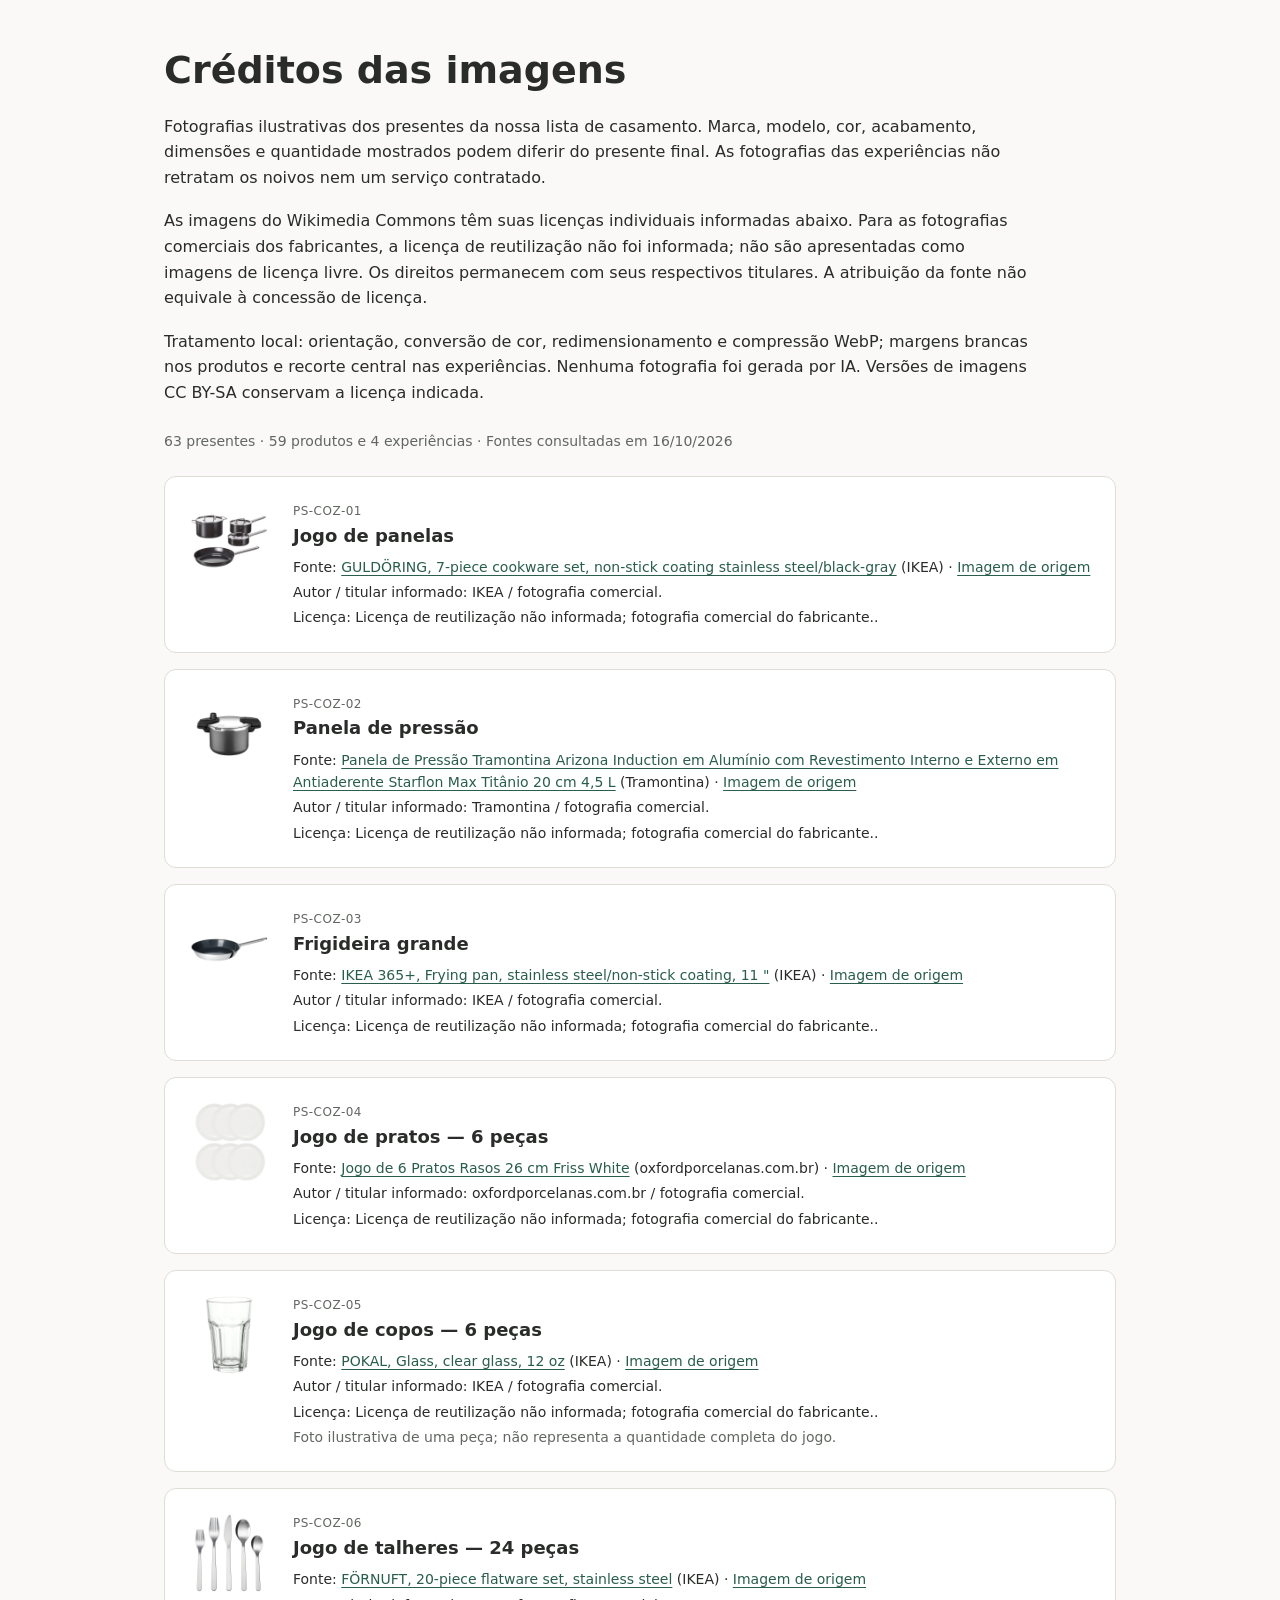
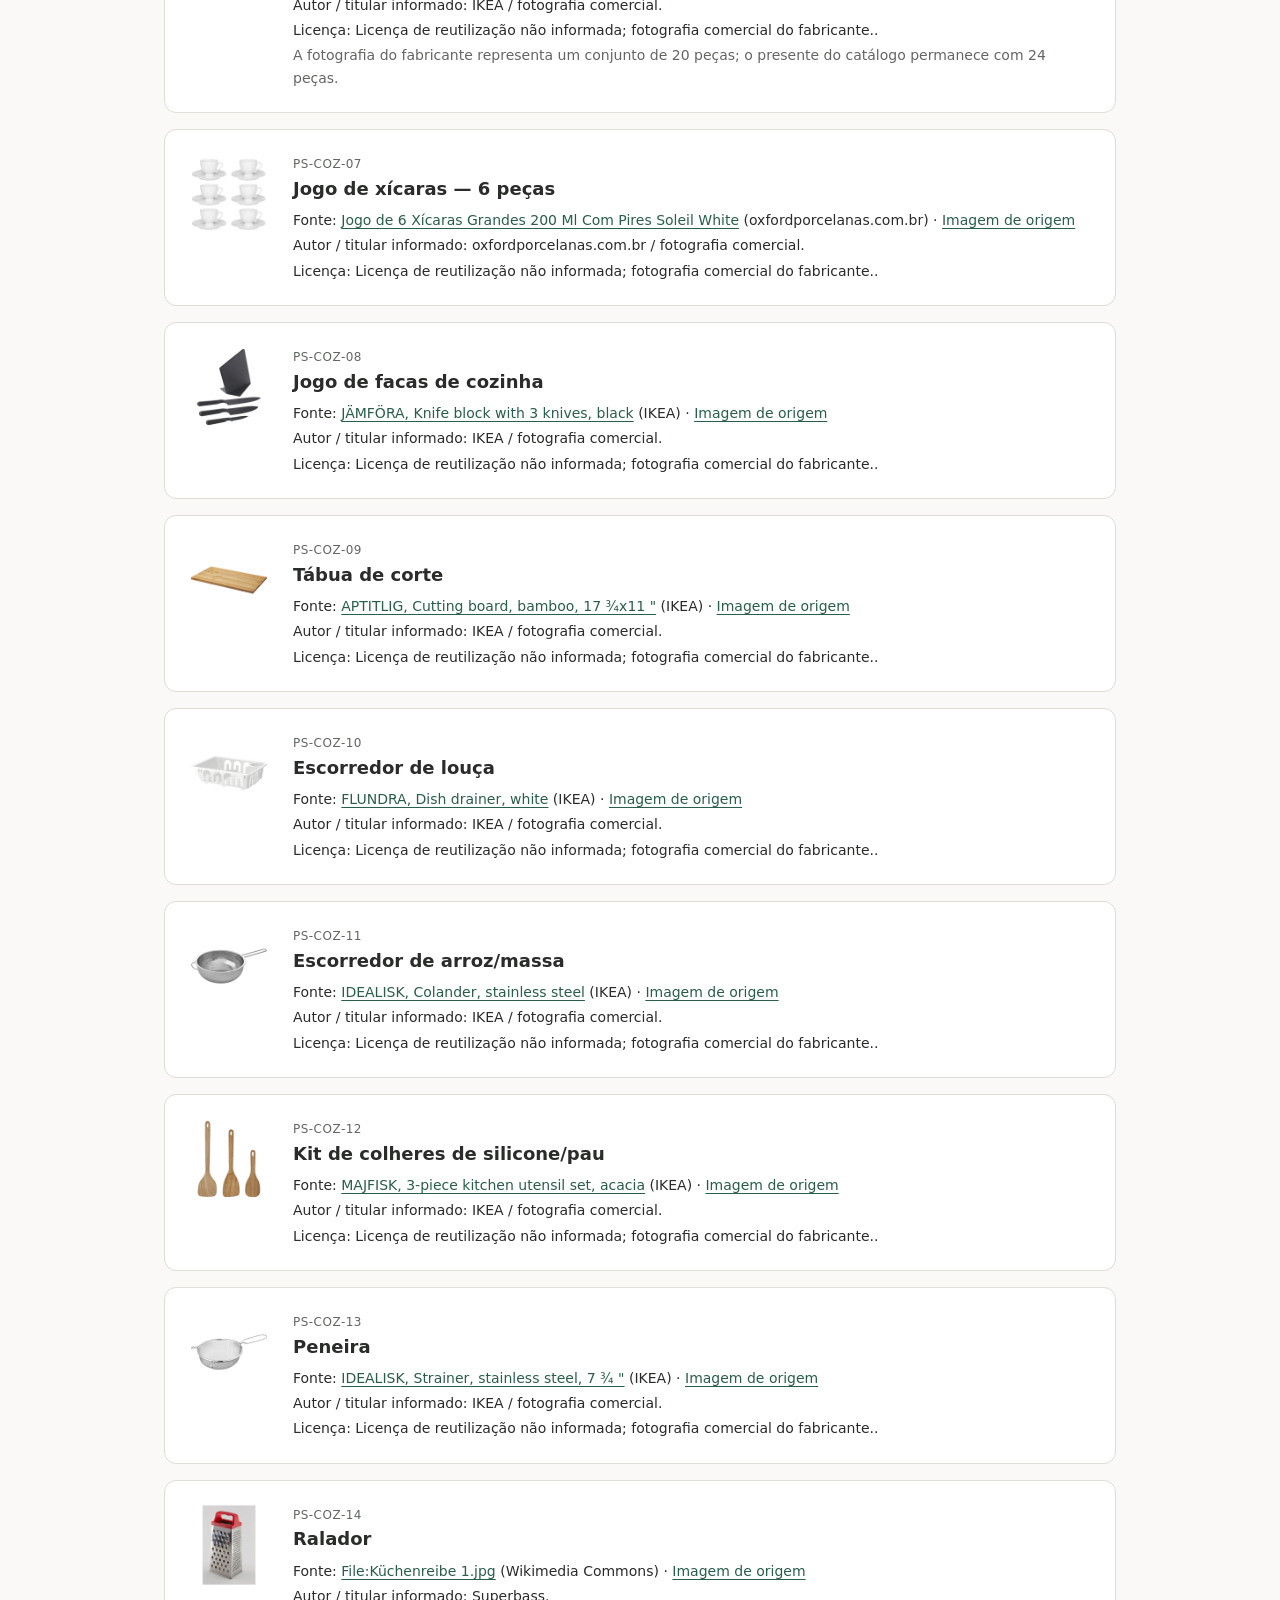
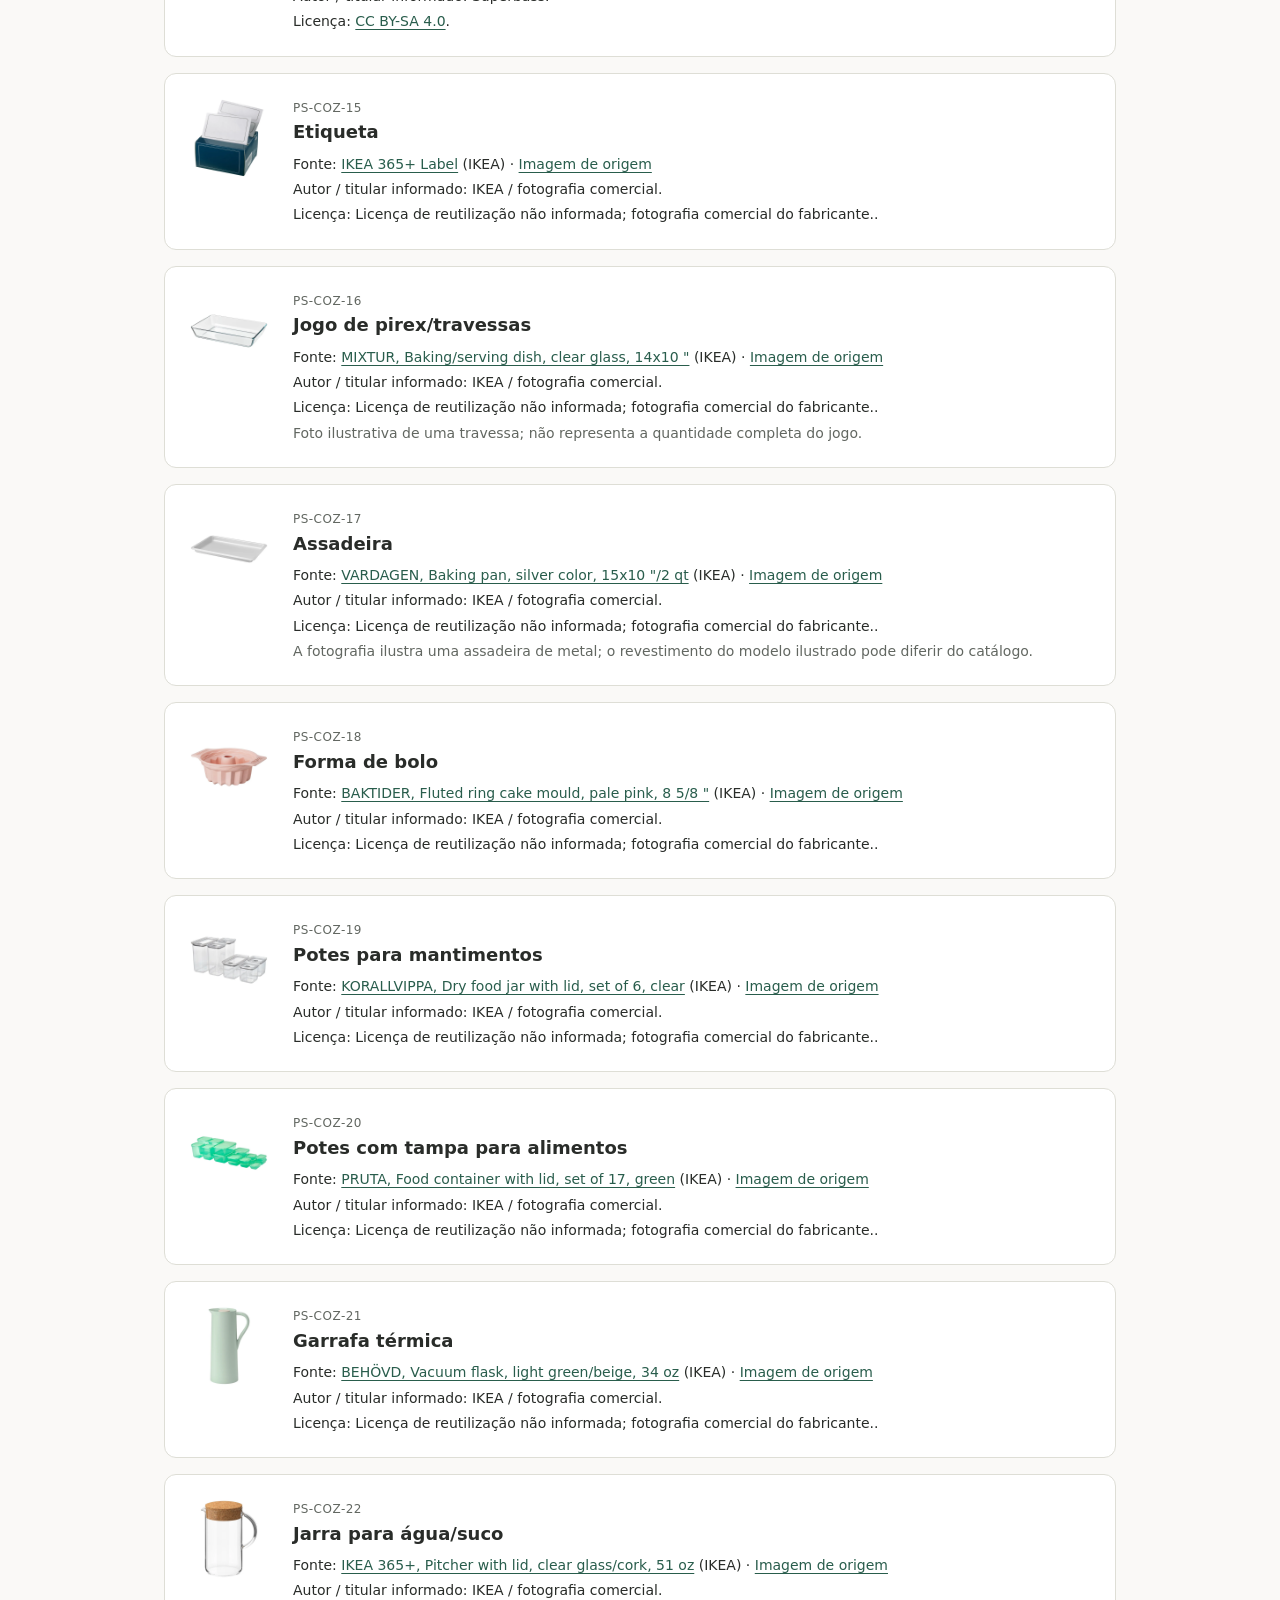
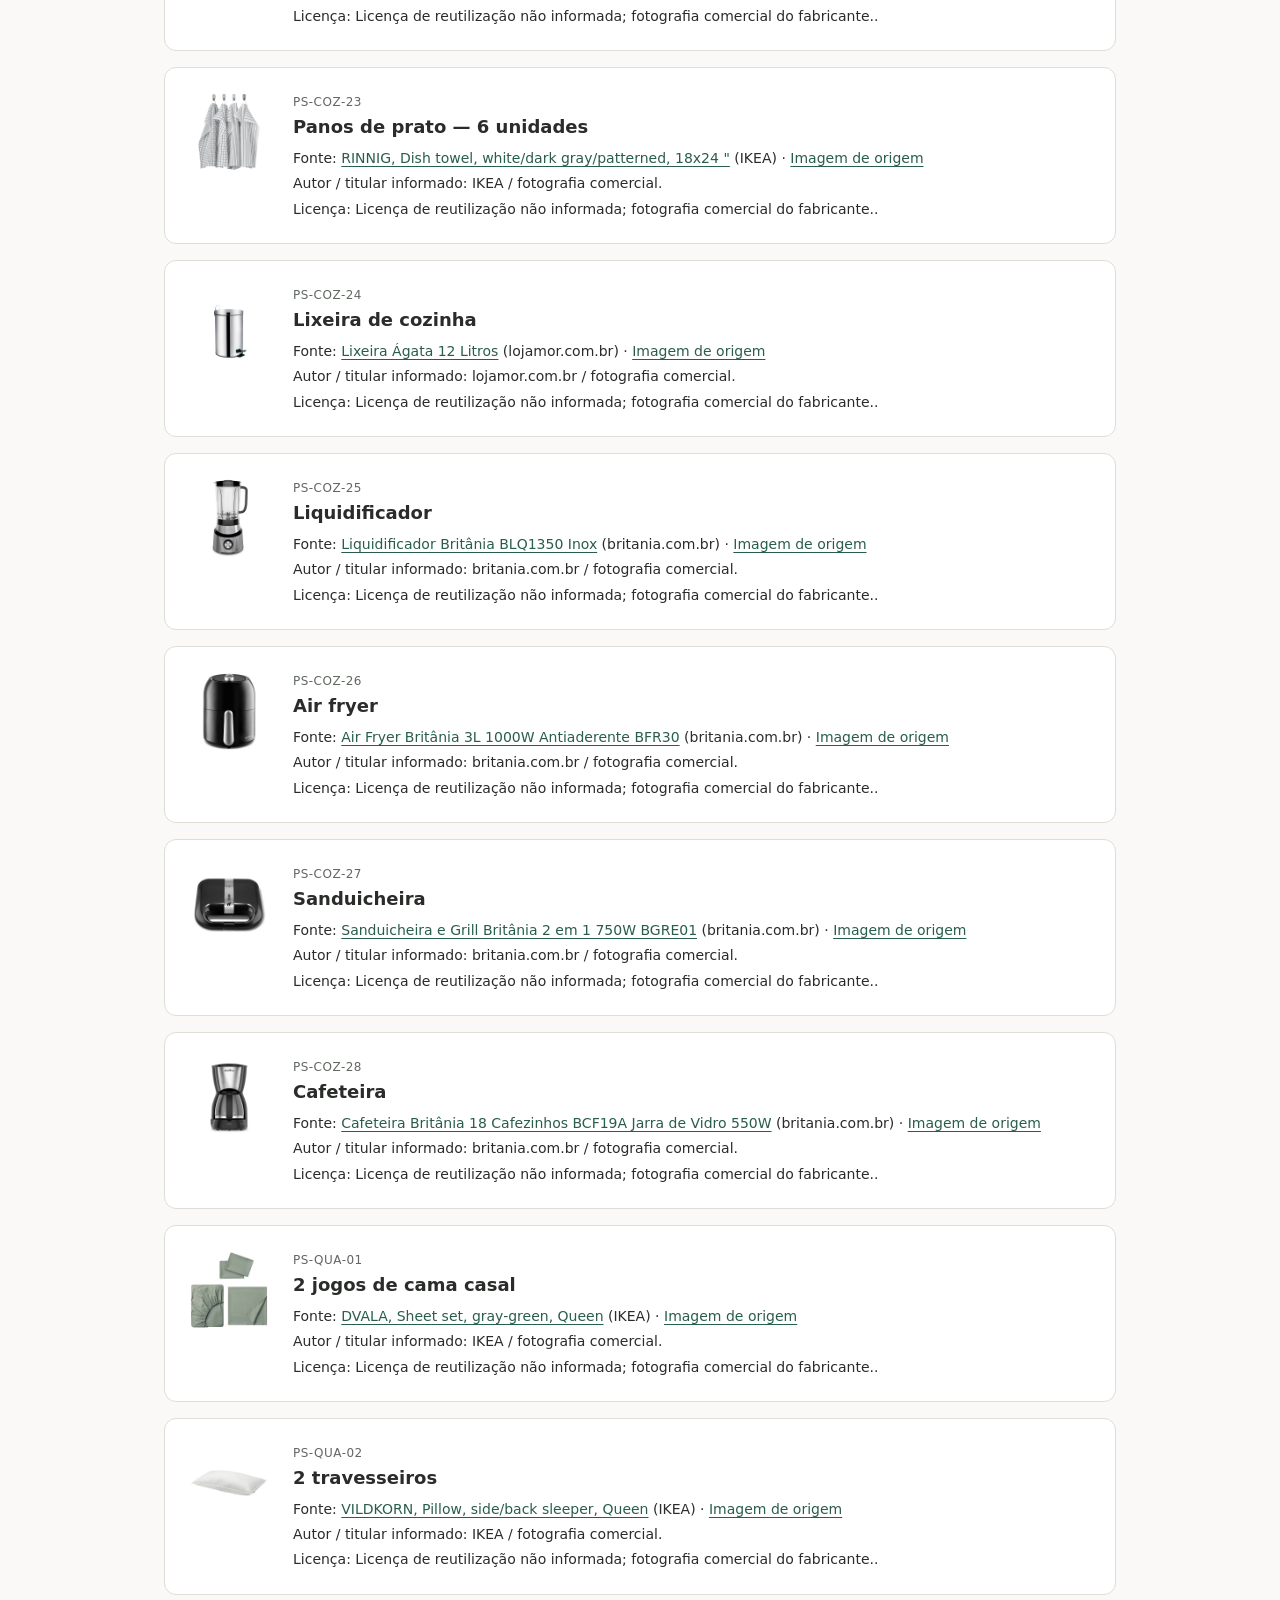
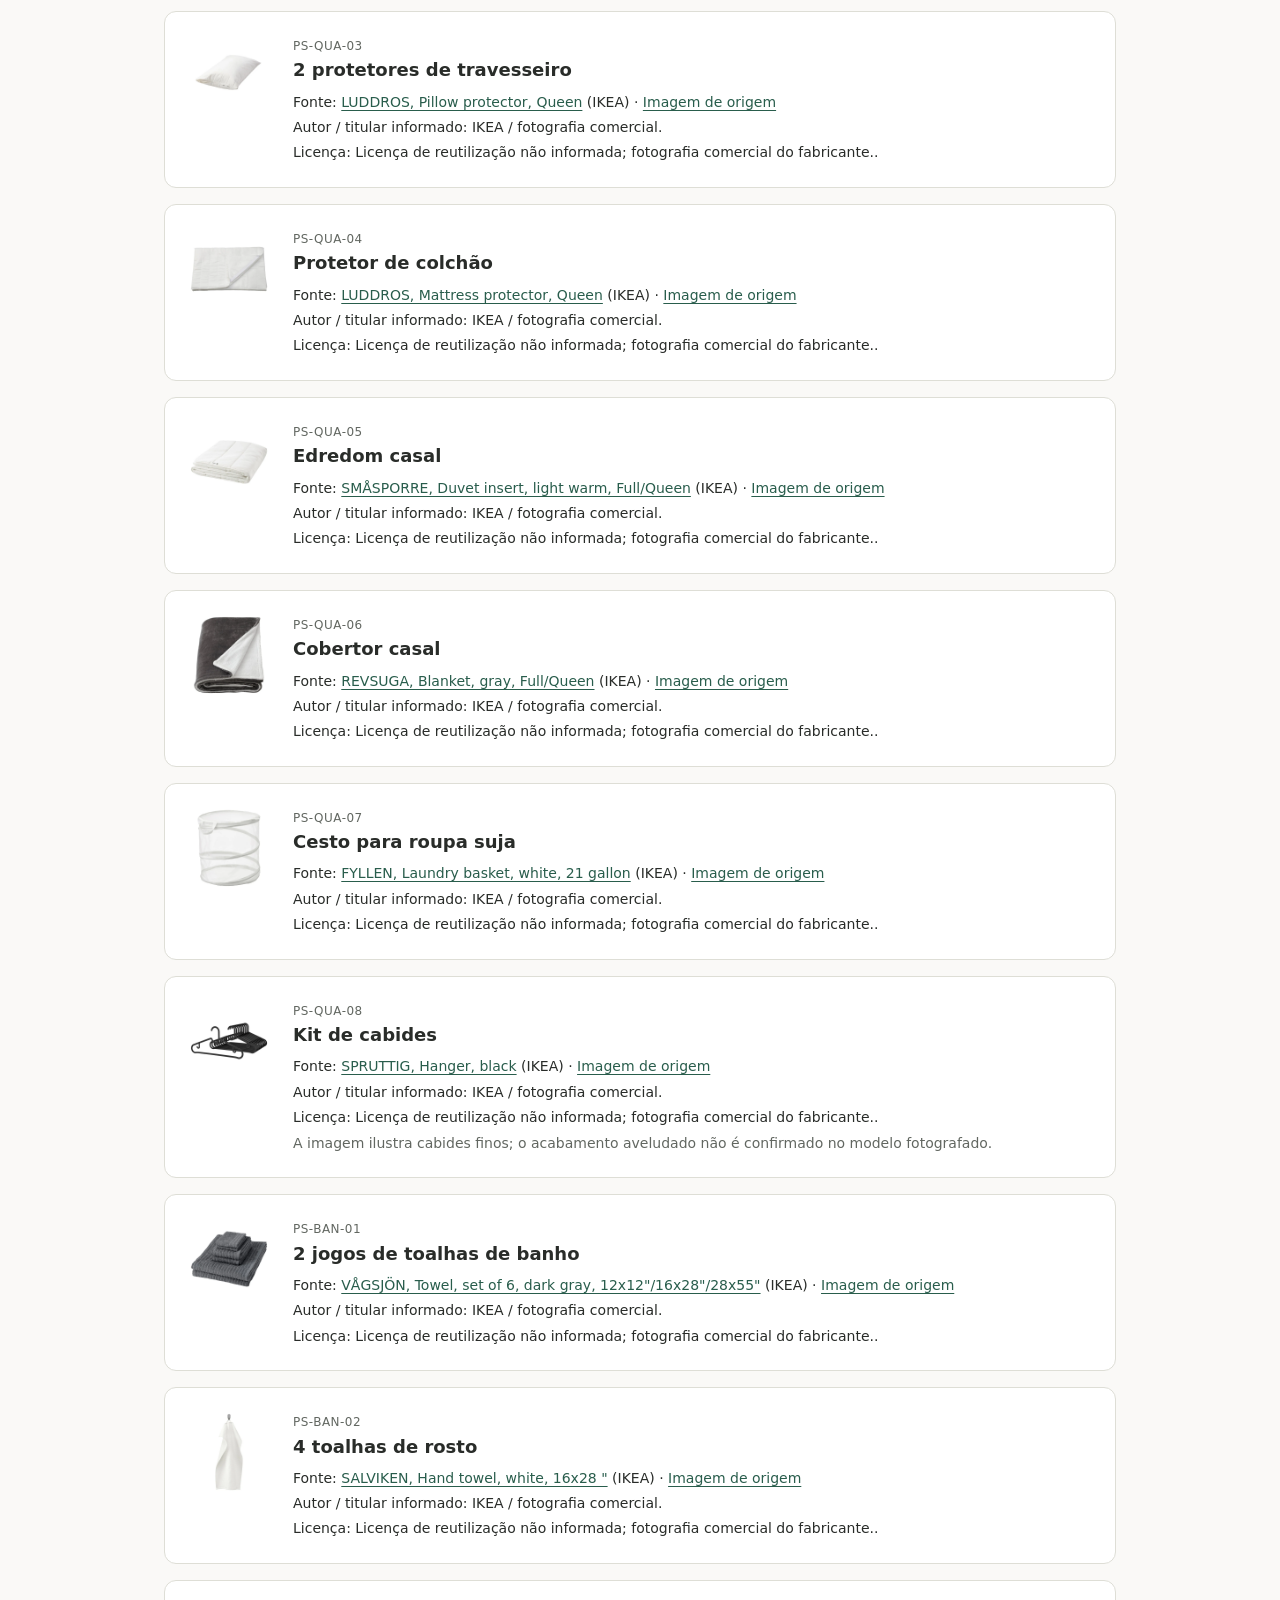
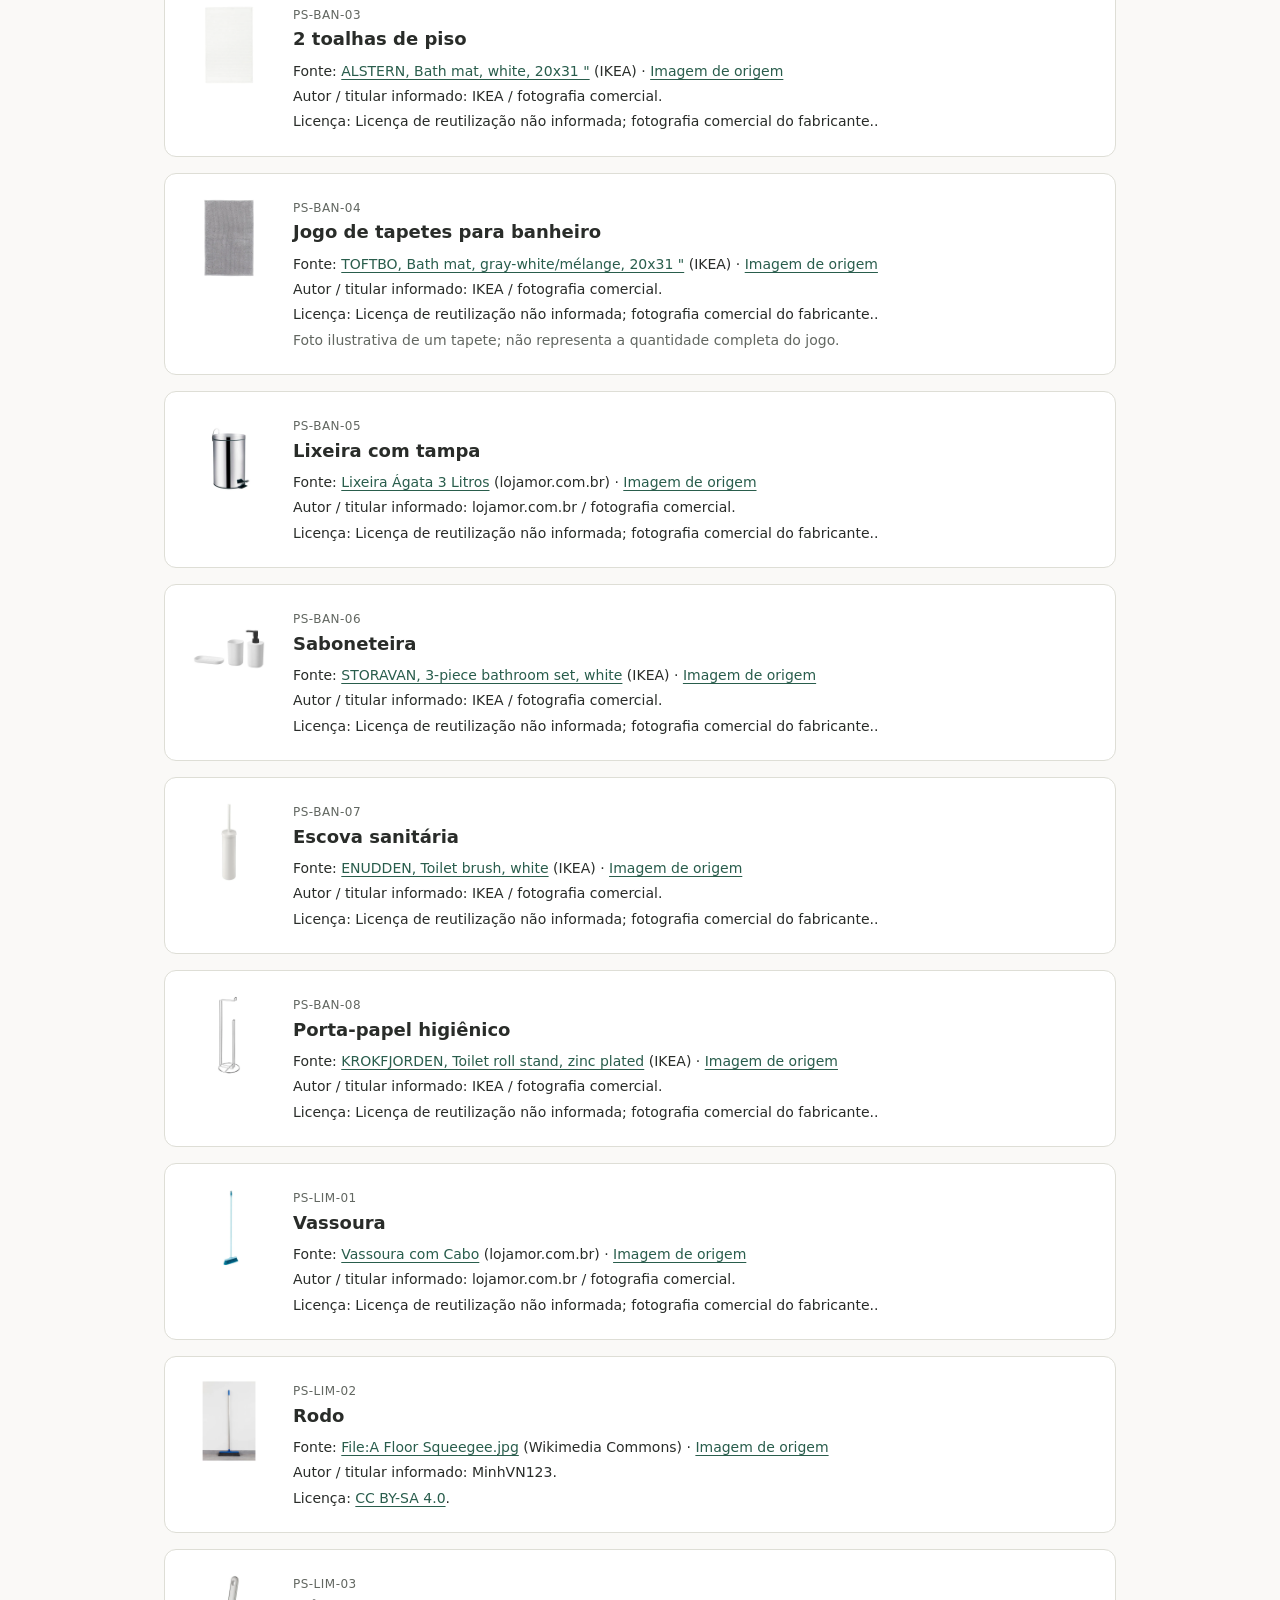
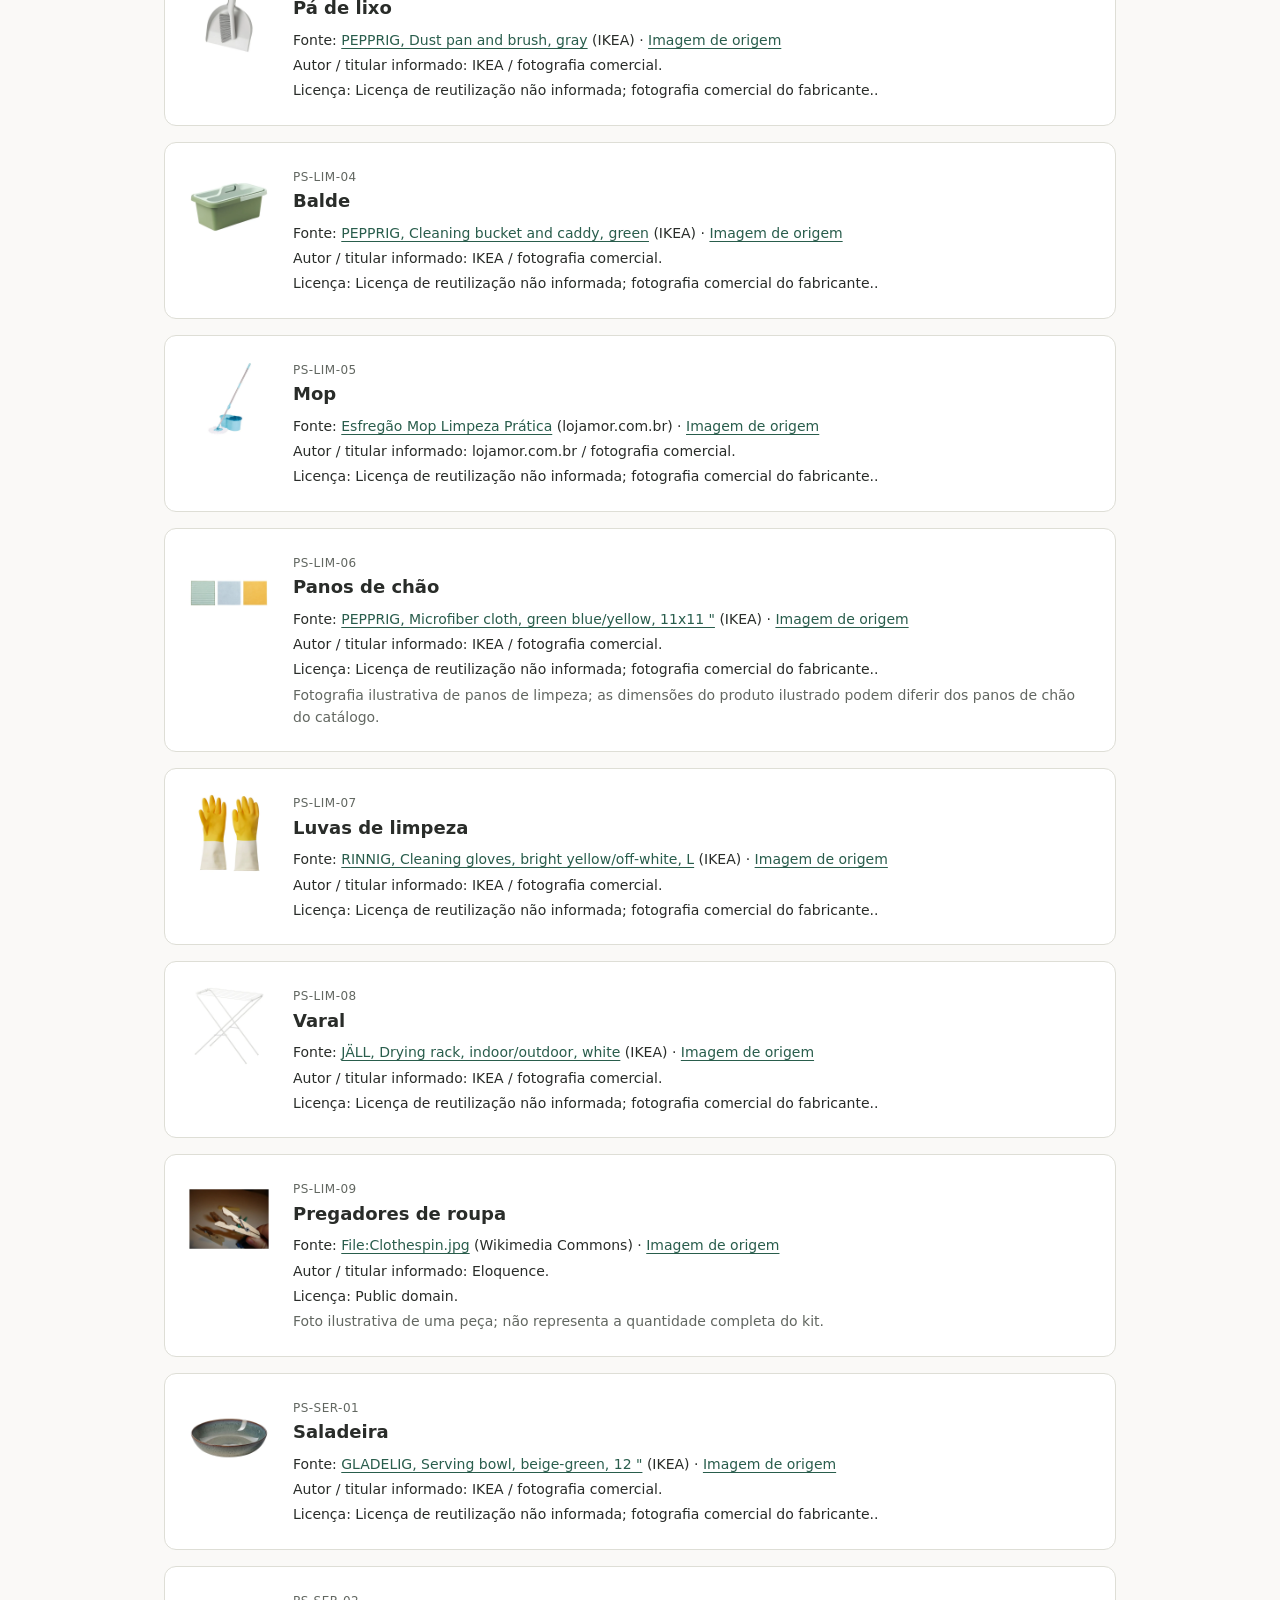
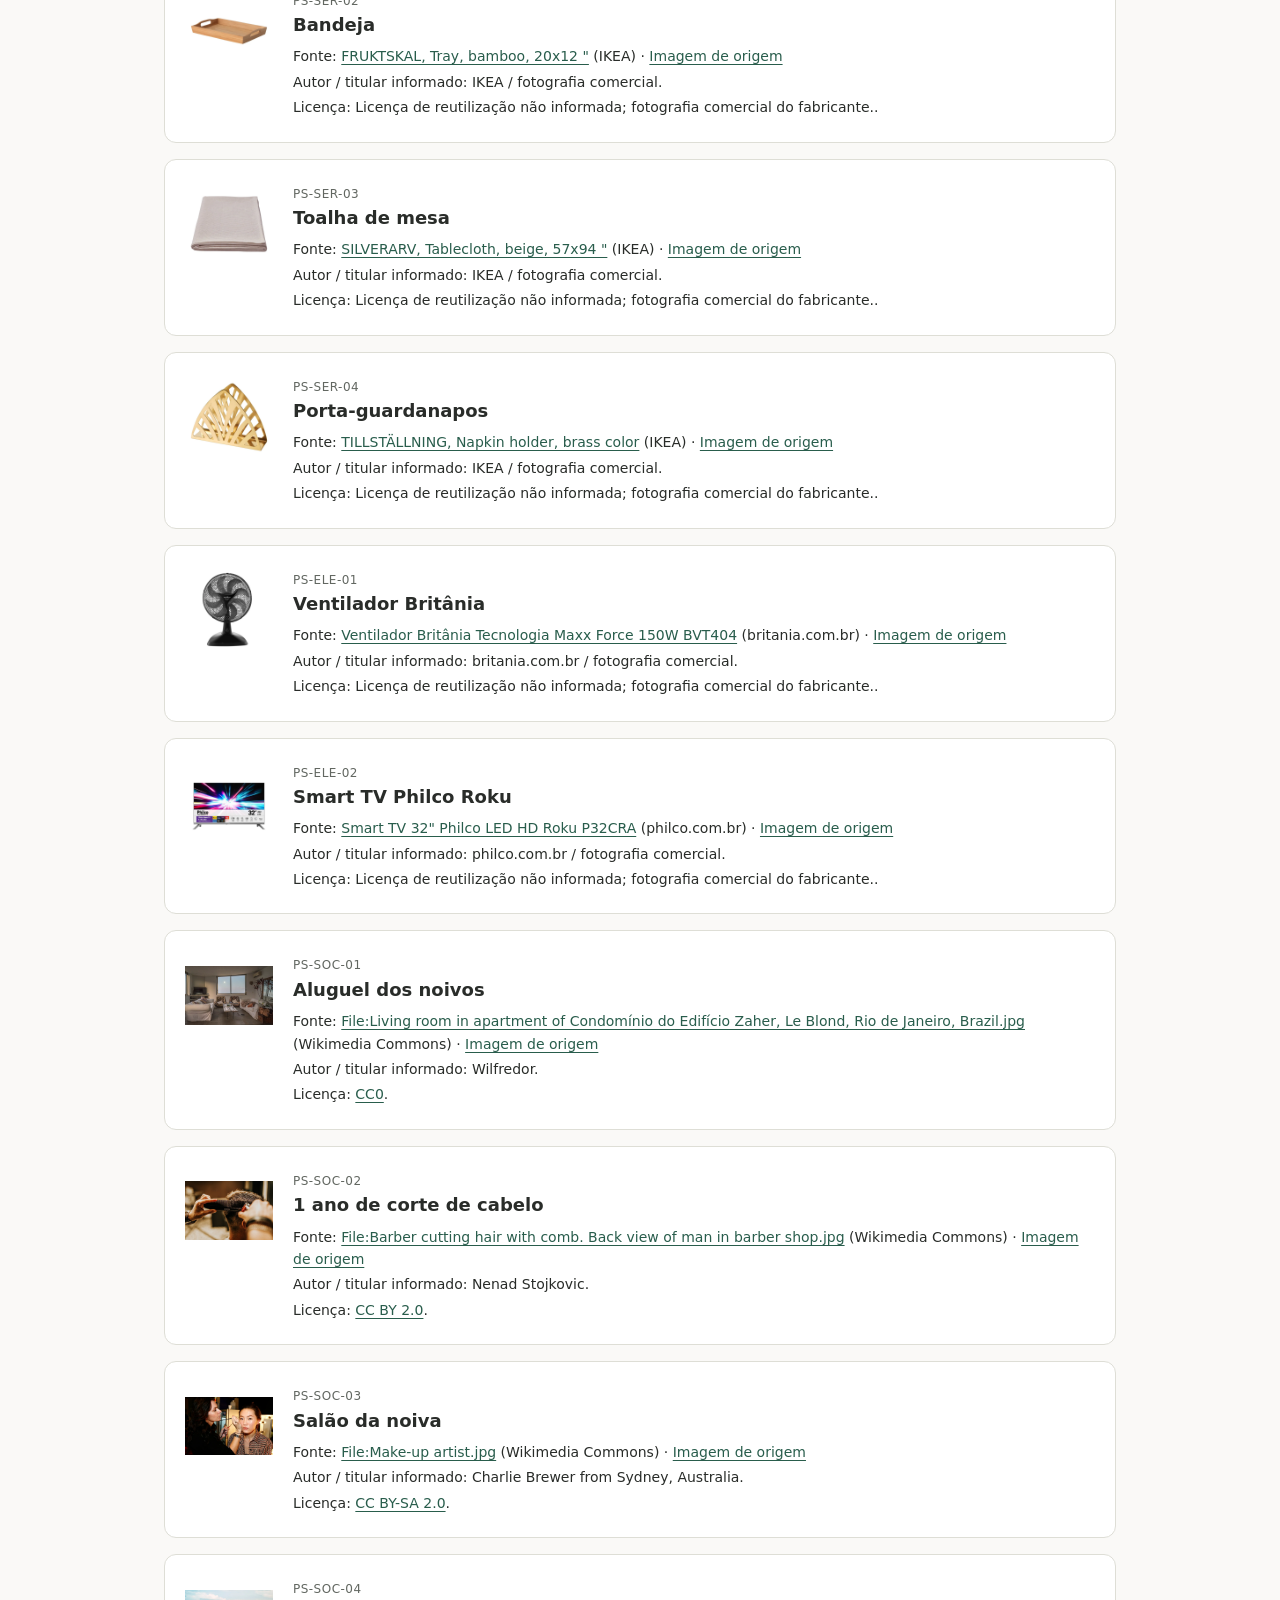
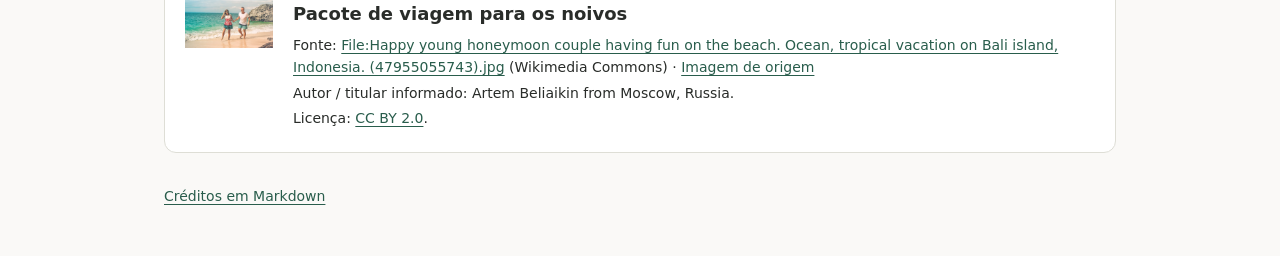
<file: site/assets/products/credits.html>
<!doctype html>
<html lang="pt-BR">
<head>
  <meta charset="utf-8">
  <meta name="viewport" content="width=device-width,initial-scale=1">
  <title>Créditos das imagens — Lista de casamento</title>
  <style>
    *{box-sizing:border-box}body{margin:0;background:#faf9f7;color:#292c29;font:16px/1.6 system-ui,-apple-system,BlinkMacSystemFont,"Segoe UI",sans-serif}main{max-width:1000px;margin:auto;padding:48px 24px}h1{font-size:clamp(26px,5vw,38px);line-height:1.2;margin:0 0 20px}h2{font-size:18px;line-height:1.4;margin:0 0 8px}p{margin:0 0 18px}a{color:#295d4c;text-underline-offset:3px;overflow-wrap:anywhere}a:focus-visible{outline:3px solid #295d4c;outline-offset:4px}.intro{max-width:85ch}.count{font-size:14px;color:#626761;margin-top:24px}.credits{display:grid;gap:16px;margin-top:24px}.credit{display:grid;grid-template-columns:88px minmax(0,1fr);gap:20px;padding:20px;border:1px solid #deded6;border-radius:12px;background:#fff}.credit img{width:88px;height:88px;object-fit:contain;background:#fff}.id{font-size:12px;letter-spacing:.04em;color:#626761}.credit p{font-size:14px;margin:3px 0;overflow-wrap:anywhere}.note{color:#626761}footer{margin-top:32px;font-size:14px;color:#626761}@media(max-width:480px){main{padding:32px 16px}.credit{grid-template-columns:64px minmax(0,1fr);gap:12px;padding:16px}.credit img{width:64px;height:64px}}
  </style>
</head>
<body>
<main>
  <h1>Créditos das imagens</h1>
  <div class="intro">
    <p>Fotografias ilustrativas dos presentes da nossa lista de casamento. Marca, modelo, cor, acabamento, dimensões e quantidade mostrados podem diferir do presente final. As fotografias das experiências não retratam os noivos nem um serviço contratado.</p>
    <p>As imagens do Wikimedia Commons têm suas licenças individuais informadas abaixo. Para as fotografias comerciais dos fabricantes, a licença de reutilização não foi informada; não são apresentadas como imagens de licença livre. Os direitos permanecem com seus respectivos titulares. A atribuição da fonte não equivale à concessão de licença.</p>
    <p>Tratamento local: orientação, conversão de cor, redimensionamento e compressão WebP; margens brancas nos produtos e recorte central nas experiências. Nenhuma fotografia foi gerada por IA. Versões de imagens CC BY-SA conservam a licença indicada.</p>
    <p class="count">63 presentes · 59 produtos e 4 experiências · Fontes consultadas em 16/10/2026</p>
  </div>
  <div class="credits">
    <article class="credit" id="ps-coz-01">
      <a href="jogo-panelas.webp" aria-label="Ver imagem de Jogo de panelas"><img src="jogo-panelas.webp" alt="Conjunto de panelas antiaderentes com tampas em fundo branco." width="88" height="88" loading="lazy"></a>
      <div>
        <span class="id">PS-COZ-01</span>
        <h2>Jogo de panelas</h2>
        <p>Fonte: <a href="https://www.ikea.com/us/en/p/guldoering-7-piece-cookware-set-non-stick-coating-stainless-steel-black-gray-60609448/" rel="noopener noreferrer">GULDÖRING, 7-piece cookware set, non-stick coating stainless steel/black-gray</a> (IKEA) · <a href="https://www.ikea.com/us/en/images/products/guldoering-7-piece-cookware-set-non-stick-coating-stainless-steel-black-gray__1513117_pe1010600_s5.jpg" rel="noopener noreferrer">Imagem de origem</a></p>
        <p>Autor / titular informado: IKEA / fotografia comercial.</p>
        <p>Licença: Licença de reutilização não informada; fotografia comercial do fabricante..</p>

      </div>
    </article>
    <article class="credit" id="ps-coz-02">
      <a href="panela-pressao.webp" aria-label="Ver imagem de Panela de pressão"><img src="panela-pressao.webp" alt="Panela de pressão com tampa, válvula de segurança e cabo." width="88" height="88" loading="lazy"></a>
      <div>
        <span class="id">PS-COZ-02</span>
        <h2>Panela de pressão</h2>
        <p>Fonte: <a href="https://www.tramontina.com.br/panela-de-pressao-tramontina-arizona-induction-em-aluminio-com-revestimento-interno-e-externo-em-antiaderente-starflon-max-titanio-20-cm-4-5-l/20560520.html" rel="noopener noreferrer">Panela de Pressão Tramontina Arizona Induction em Alumínio com Revestimento Interno e Externo em Antiaderente Starflon Max Titânio 20 cm 4,5 L</a> (Tramontina) · <a href="https://assets.tramontina.com.br/upload/tramon/imagens/CUT/20560520PDM001G.jpg" rel="noopener noreferrer">Imagem de origem</a></p>
        <p>Autor / titular informado: Tramontina / fotografia comercial.</p>
        <p>Licença: Licença de reutilização não informada; fotografia comercial do fabricante..</p>

      </div>
    </article>
    <article class="credit" id="ps-coz-03">
      <a href="frigideira.webp" aria-label="Ver imagem de Frigideira grande"><img src="frigideira.webp" alt="Frigideira grande antiaderente em fundo branco." width="88" height="88" loading="lazy"></a>
      <div>
        <span class="id">PS-COZ-03</span>
        <h2>Frigideira grande</h2>
        <p>Fonte: <a href="https://www.ikea.com/us/en/p/ikea-365-frying-pan-stainless-steel-non-stick-coating-20580705/" rel="noopener noreferrer">IKEA 365+, Frying pan, stainless steel/non-stick coating, 11 &quot;</a> (IKEA) · <a href="https://www.ikea.com/us/en/images/products/ikea-365-frying-pan-stainless-steel-non-stick-coating__1275978_pe930770_s5.jpg" rel="noopener noreferrer">Imagem de origem</a></p>
        <p>Autor / titular informado: IKEA / fotografia comercial.</p>
        <p>Licença: Licença de reutilização não informada; fotografia comercial do fabricante..</p>

      </div>
    </article>
    <article class="credit" id="ps-coz-04">
      <a href="jogo-pratos.webp" aria-label="Ver imagem de Jogo de pratos — 6 peças"><img src="jogo-pratos.webp" alt="Pratos brancos de cerâmica com bordas em relevo." width="88" height="88" loading="lazy"></a>
      <div>
        <span class="id">PS-COZ-04</span>
        <h2>Jogo de pratos — 6 peças</h2>
        <p>Fonte: <a href="https://www.oxfordporcelanas.com.br/jogo-de-6-pratos-rasos-26-cm-friss-white/p" rel="noopener noreferrer">Jogo de 6 Pratos Rasos 26 cm Friss White</a> (oxfordporcelanas.com.br) · <a href="https://oxfordporcelanas.vteximg.com.br/arquivos/ids/207971/Friss-Conj-6_0004_Raso-otimizada.webp?v=639245476923600000" rel="noopener noreferrer">Imagem de origem</a></p>
        <p>Autor / titular informado: oxfordporcelanas.com.br / fotografia comercial.</p>
        <p>Licença: Licença de reutilização não informada; fotografia comercial do fabricante..</p>

      </div>
    </article>
    <article class="credit" id="ps-coz-05">
      <a href="jogo-copos.webp" aria-label="Ver imagem de Jogo de copos — 6 peças"><img src="jogo-copos.webp" alt="Copo transparente de vidro com base facetada, ilustrando o jogo de copos." width="88" height="88" loading="lazy"></a>
      <div>
        <span class="id">PS-COZ-05</span>
        <h2>Jogo de copos — 6 peças</h2>
        <p>Fonte: <a href="https://www.ikea.com/us/en/p/pokal-glass-clear-glass-10270478/" rel="noopener noreferrer">POKAL, Glass, clear glass, 12 oz</a> (IKEA) · <a href="https://www.ikea.com/us/en/images/products/pokal-glass-clear-glass__0713251_pe729361_s5.jpg" rel="noopener noreferrer">Imagem de origem</a></p>
        <p>Autor / titular informado: IKEA / fotografia comercial.</p>
        <p>Licença: Licença de reutilização não informada; fotografia comercial do fabricante..</p>
        <p class="note">Foto ilustrativa de uma peça; não representa a quantidade completa do jogo.</p>
      </div>
    </article>
    <article class="credit" id="ps-coz-06">
      <a href="jogo-talheres.webp" aria-label="Ver imagem de Jogo de talheres — 24 peças"><img src="jogo-talheres.webp" alt="Conjunto de talheres de aço inox em fundo branco." width="88" height="88" loading="lazy"></a>
      <div>
        <span class="id">PS-COZ-06</span>
        <h2>Jogo de talheres — 24 peças</h2>
        <p>Fonte: <a href="https://www.ikea.com/us/en/p/foernuft-20-piece-flatware-set-stainless-steel-90043076/" rel="noopener noreferrer">FÖRNUFT, 20-piece flatware set, stainless steel</a> (IKEA) · <a href="https://www.ikea.com/us/en/images/products/foernuft-20-piece-flatware-set-stainless-steel__1213074_pe910905_s5.jpg" rel="noopener noreferrer">Imagem de origem</a></p>
        <p>Autor / titular informado: IKEA / fotografia comercial.</p>
        <p>Licença: Licença de reutilização não informada; fotografia comercial do fabricante..</p>
        <p class="note">A fotografia do fabricante representa um conjunto de 20 peças; o presente do catálogo permanece com 24 peças.</p>
      </div>
    </article>
    <article class="credit" id="ps-coz-07">
      <a href="jogo-xicaras.webp" aria-label="Ver imagem de Jogo de xícaras — 6 peças"><img src="jogo-xicaras.webp" alt="Xícaras brancas de porcelana com pires." width="88" height="88" loading="lazy"></a>
      <div>
        <span class="id">PS-COZ-07</span>
        <h2>Jogo de xícaras — 6 peças</h2>
        <p>Fonte: <a href="https://www.oxfordporcelanas.com.br/soleil-white-xicaras-cha/p" rel="noopener noreferrer">Jogo de 6 Xícaras Grandes 200 Ml Com Pires Soleil White</a> (oxfordporcelanas.com.br) · <a href="https://oxfordporcelanas.vteximg.com.br/arquivos/ids/192382/oxford-porcelanas-xicaras-cha-soleil-white-01.jpg?v=638816167090470000" rel="noopener noreferrer">Imagem de origem</a></p>
        <p>Autor / titular informado: oxfordporcelanas.com.br / fotografia comercial.</p>
        <p>Licença: Licença de reutilização não informada; fotografia comercial do fabricante..</p>

      </div>
    </article>
    <article class="credit" id="ps-coz-08">
      <a href="jogo-facas.webp" aria-label="Ver imagem de Jogo de facas de cozinha"><img src="jogo-facas.webp" alt="Conjunto de facas de cozinha com suporte preto." width="88" height="88" loading="lazy"></a>
      <div>
        <span class="id">PS-COZ-08</span>
        <h2>Jogo de facas de cozinha</h2>
        <p>Fonte: <a href="https://www.ikea.com/us/en/p/jaemfoera-knife-block-with-3-knives-black-10346831/" rel="noopener noreferrer">JÄMFÖRA, Knife block with 3 knives, black</a> (IKEA) · <a href="https://www.ikea.com/us/en/images/products/jaemfoera-knife-block-with-3-knives-black__0490344_pe624433_s5.jpg" rel="noopener noreferrer">Imagem de origem</a></p>
        <p>Autor / titular informado: IKEA / fotografia comercial.</p>
        <p>Licença: Licença de reutilização não informada; fotografia comercial do fabricante..</p>

      </div>
    </article>
    <article class="credit" id="ps-coz-09">
      <a href="tabua-corte.webp" aria-label="Ver imagem de Tábua de corte"><img src="tabua-corte.webp" alt="Tábua de corte de bambu em fundo branco." width="88" height="88" loading="lazy"></a>
      <div>
        <span class="id">PS-COZ-09</span>
        <h2>Tábua de corte</h2>
        <p>Fonte: <a href="https://www.ikea.com/us/en/p/aptitlig-cutting-board-bamboo-80233430/" rel="noopener noreferrer">APTITLIG, Cutting board, bamboo, 17 ¾x11 &quot;</a> (IKEA) · <a href="https://www.ikea.com/us/en/images/products/aptitlig-cutting-board-bamboo__1377033_pe960693_s5.jpg" rel="noopener noreferrer">Imagem de origem</a></p>
        <p>Autor / titular informado: IKEA / fotografia comercial.</p>
        <p>Licença: Licença de reutilização não informada; fotografia comercial do fabricante..</p>

      </div>
    </article>
    <article class="credit" id="ps-coz-10">
      <a href="escorredor-louca.webp" aria-label="Ver imagem de Escorredor de louça"><img src="escorredor-louca.webp" alt="Escorredor de louça branco com compartimentos para pratos e talheres." width="88" height="88" loading="lazy"></a>
      <div>
        <span class="id">PS-COZ-10</span>
        <h2>Escorredor de louça</h2>
        <p>Fonte: <a href="https://www.ikea.com/us/en/p/flundra-dish-drainer-white-40176950/" rel="noopener noreferrer">FLUNDRA, Dish drainer, white</a> (IKEA) · <a href="https://www.ikea.com/us/en/images/products/flundra-dish-drainer-white__0712687_pe728972_s5.jpg" rel="noopener noreferrer">Imagem de origem</a></p>
        <p>Autor / titular informado: IKEA / fotografia comercial.</p>
        <p>Licença: Licença de reutilização não informada; fotografia comercial do fabricante..</p>

      </div>
    </article>
    <article class="credit" id="ps-coz-11">
      <a href="escorredor-massa.webp" aria-label="Ver imagem de Escorredor de arroz/massa"><img src="escorredor-massa.webp" alt="Escorredor de arroz e massa de aço inox com duas alças." width="88" height="88" loading="lazy"></a>
      <div>
        <span class="id">PS-COZ-11</span>
        <h2>Escorredor de arroz/massa</h2>
        <p>Fonte: <a href="https://www.ikea.com/us/en/p/idealisk-colander-stainless-steel-30578170/" rel="noopener noreferrer">IDEALISK, Colander, stainless steel</a> (IKEA) · <a href="https://www.ikea.com/us/en/images/products/idealisk-colander-stainless-steel__1057986_pe849096_s5.jpg" rel="noopener noreferrer">Imagem de origem</a></p>
        <p>Autor / titular informado: IKEA / fotografia comercial.</p>
        <p>Licença: Licença de reutilização não informada; fotografia comercial do fabricante..</p>

      </div>
    </article>
    <article class="credit" id="ps-coz-12">
      <a href="colheres-madeira.webp" aria-label="Ver imagem de Kit de colheres de silicone/pau"><img src="colheres-madeira.webp" alt="Kit de colheres e utensílios de madeira para cozinhar." width="88" height="88" loading="lazy"></a>
      <div>
        <span class="id">PS-COZ-12</span>
        <h2>Kit de colheres de silicone/pau</h2>
        <p>Fonte: <a href="https://www.ikea.com/us/en/p/majfisk-3-piece-kitchen-utensil-set-acacia-70634249/" rel="noopener noreferrer">MAJFISK, 3-piece kitchen utensil set, acacia</a> (IKEA) · <a href="https://www.ikea.com/us/en/images/products/majfisk-3-piece-kitchen-utensil-set-acacia__1478511_pe999593_s5.jpg" rel="noopener noreferrer">Imagem de origem</a></p>
        <p>Autor / titular informado: IKEA / fotografia comercial.</p>
        <p>Licença: Licença de reutilização não informada; fotografia comercial do fabricante..</p>

      </div>
    </article>
    <article class="credit" id="ps-coz-13">
      <a href="peneira.webp" aria-label="Ver imagem de Peneira"><img src="peneira.webp" alt="Peneira de cozinha de aço inox com cabo." width="88" height="88" loading="lazy"></a>
      <div>
        <span class="id">PS-COZ-13</span>
        <h2>Peneira</h2>
        <p>Fonte: <a href="https://www.ikea.com/us/en/p/idealisk-strainer-stainless-steel-70578173/" rel="noopener noreferrer">IDEALISK, Strainer, stainless steel, 7 ¾ &quot;</a> (IKEA) · <a href="https://www.ikea.com/us/en/images/products/idealisk-strainer-stainless-steel__0713138_pe729278_s5.jpg" rel="noopener noreferrer">Imagem de origem</a></p>
        <p>Autor / titular informado: IKEA / fotografia comercial.</p>
        <p>Licença: Licença de reutilização não informada; fotografia comercial do fabricante..</p>

      </div>
    </article>
    <article class="credit" id="ps-coz-14">
      <a href="ralador.webp" aria-label="Ver imagem de Ralador"><img src="ralador.webp" alt="Ralador de aço inox de quatro faces com alça vermelha." width="88" height="88" loading="lazy"></a>
      <div>
        <span class="id">PS-COZ-14</span>
        <h2>Ralador</h2>
        <p>Fonte: <a href="https://commons.wikimedia.org/wiki/File:K%C3%BCchenreibe_1.jpg" rel="noopener noreferrer">File:Küchenreibe 1.jpg</a> (Wikimedia Commons) · <a href="https://upload.wikimedia.org/wikipedia/commons/a/ae/K%C3%BCchenreibe_1.jpg?utm_source=commons.wikimedia.org&amp;utm_campaign=imageinfo&amp;utm_content=original" rel="noopener noreferrer">Imagem de origem</a></p>
        <p>Autor / titular informado: Superbass.</p>
        <p>Licença: <a href="https://creativecommons.org/licenses/by-sa/4.0" rel="noopener noreferrer">CC BY-SA 4.0</a>.</p>

      </div>
    </article>
    <article class="credit" id="ps-coz-15">
      <a href="etiquetas.webp" aria-label="Ver imagem de Etiqueta"><img src="etiquetas.webp" alt="Kit de etiquetas adesivas para identificar potes e mantimentos." width="88" height="88" loading="lazy"></a>
      <div>
        <span class="id">PS-COZ-15</span>
        <h2>Etiqueta</h2>
        <p>Fonte: <a href="https://www.ikea.com/de/en/p/ikea-365-label-20438547/" rel="noopener noreferrer">IKEA 365+ Label</a> (IKEA) · <a href="https://www.ikea.com/de/en/images/products/ikea-365-label__0740557_pe742060_s5.jpg" rel="noopener noreferrer">Imagem de origem</a></p>
        <p>Autor / titular informado: IKEA / fotografia comercial.</p>
        <p>Licença: Licença de reutilização não informada; fotografia comercial do fabricante..</p>

      </div>
    </article>
    <article class="credit" id="ps-coz-16">
      <a href="travessa-vidro.webp" aria-label="Ver imagem de Jogo de pirex/travessas"><img src="travessa-vidro.webp" alt="Travessa refratária retangular de vidro transparente." width="88" height="88" loading="lazy"></a>
      <div>
        <span class="id">PS-COZ-16</span>
        <h2>Jogo de pirex/travessas</h2>
        <p>Fonte: <a href="https://www.ikea.com/us/en/p/mixtur-baking-serving-dish-clear-glass-80058761/" rel="noopener noreferrer">MIXTUR, Baking/serving dish, clear glass, 14x10 &quot;</a> (IKEA) · <a href="https://www.ikea.com/us/en/images/products/mixtur-baking-serving-dish-clear-glass__0710569_pe727637_s5.jpg" rel="noopener noreferrer">Imagem de origem</a></p>
        <p>Autor / titular informado: IKEA / fotografia comercial.</p>
        <p>Licença: Licença de reutilização não informada; fotografia comercial do fabricante..</p>
        <p class="note">Foto ilustrativa de uma travessa; não representa a quantidade completa do jogo.</p>
      </div>
    </article>
    <article class="credit" id="ps-coz-17">
      <a href="assadeira.webp" aria-label="Ver imagem de Assadeira"><img src="assadeira.webp" alt="Assadeira retangular de metal para bolos e tortas." width="88" height="88" loading="lazy"></a>
      <div>
        <span class="id">PS-COZ-17</span>
        <h2>Assadeira</h2>
        <p>Fonte: <a href="https://www.ikea.com/us/en/p/vardagen-baking-pan-silver-color-50577023/" rel="noopener noreferrer">VARDAGEN, Baking pan, silver color, 15x10 &quot;/2 qt</a> (IKEA) · <a href="https://www.ikea.com/us/en/images/products/vardagen-baking-pan-silver-color__0710565_pe727633_s5.jpg" rel="noopener noreferrer">Imagem de origem</a></p>
        <p>Autor / titular informado: IKEA / fotografia comercial.</p>
        <p>Licença: Licença de reutilização não informada; fotografia comercial do fabricante..</p>
        <p class="note">A fotografia ilustra uma assadeira de metal; o revestimento do modelo ilustrado pode diferir do catálogo.</p>
      </div>
    </article>
    <article class="credit" id="ps-coz-18">
      <a href="forma-bolo.webp" aria-label="Ver imagem de Forma de bolo"><img src="forma-bolo.webp" alt="Forma redonda para bolo com furo central." width="88" height="88" loading="lazy"></a>
      <div>
        <span class="id">PS-COZ-18</span>
        <h2>Forma de bolo</h2>
        <p>Fonte: <a href="https://www.ikea.com/us/en/p/baktider-fluted-ring-cake-mould-pale-pink-20633092/" rel="noopener noreferrer">BAKTIDER, Fluted ring cake mould, pale pink, 8 5/8 &quot;</a> (IKEA) · <a href="https://www.ikea.com/us/en/images/products/baktider-fluted-ring-cake-mould-pale-pink__1522009_pe1013459_s5.jpg" rel="noopener noreferrer">Imagem de origem</a></p>
        <p>Autor / titular informado: IKEA / fotografia comercial.</p>
        <p>Licença: Licença de reutilização não informada; fotografia comercial do fabricante..</p>

      </div>
    </article>
    <article class="credit" id="ps-coz-19">
      <a href="potes-mantimentos.webp" aria-label="Ver imagem de Potes para mantimentos"><img src="potes-mantimentos.webp" alt="Conjunto de potes transparentes com tampa para mantimentos." width="88" height="88" loading="lazy"></a>
      <div>
        <span class="id">PS-COZ-19</span>
        <h2>Potes para mantimentos</h2>
        <p>Fonte: <a href="https://www.ikea.com/us/en/p/korallvippa-dry-food-jar-with-lid-set-of-6-clear-50599416/" rel="noopener noreferrer">KORALLVIPPA, Dry food jar with lid, set of 6, clear</a> (IKEA) · <a href="https://www.ikea.com/us/en/images/products/korallvippa-dry-food-jar-with-lid-set-of-6-clear__1383821_pe962684_s5.jpg" rel="noopener noreferrer">Imagem de origem</a></p>
        <p>Autor / titular informado: IKEA / fotografia comercial.</p>
        <p>Licença: Licença de reutilização não informada; fotografia comercial do fabricante..</p>

      </div>
    </article>
    <article class="credit" id="ps-coz-20">
      <a href="potes-alimentos.webp" aria-label="Ver imagem de Potes com tampa para alimentos"><img src="potes-alimentos.webp" alt="Conjunto de potes para alimentos de vários tamanhos com tampas verdes." width="88" height="88" loading="lazy"></a>
      <div>
        <span class="id">PS-COZ-20</span>
        <h2>Potes com tampa para alimentos</h2>
        <p>Fonte: <a href="https://www.ikea.com/us/en/p/pruta-food-container-with-lid-set-of-17-green-10597099/" rel="noopener noreferrer">PRUTA, Food container with lid, set of 17, green</a> (IKEA) · <a href="https://www.ikea.com/us/en/images/products/pruta-food-container-with-lid-set-of-17-green__1383829_pe962689_s5.jpg" rel="noopener noreferrer">Imagem de origem</a></p>
        <p>Autor / titular informado: IKEA / fotografia comercial.</p>
        <p>Licença: Licença de reutilização não informada; fotografia comercial do fabricante..</p>

      </div>
    </article>
    <article class="credit" id="ps-coz-21">
      <a href="garrafa-termica.webp" aria-label="Ver imagem de Garrafa térmica"><img src="garrafa-termica.webp" alt="Garrafa térmica de mesa com alça e tampa." width="88" height="88" loading="lazy"></a>
      <div>
        <span class="id">PS-COZ-21</span>
        <h2>Garrafa térmica</h2>
        <p>Fonte: <a href="https://www.ikea.com/us/en/p/behoevd-vacuum-flask-light-green-beige-70353890/" rel="noopener noreferrer">BEHÖVD, Vacuum flask, light green/beige, 34 oz</a> (IKEA) · <a href="https://www.ikea.com/us/en/images/products/behoevd-vacuum-flask-light-green-beige__0711249_pe728124_s5.jpg" rel="noopener noreferrer">Imagem de origem</a></p>
        <p>Autor / titular informado: IKEA / fotografia comercial.</p>
        <p>Licença: Licença de reutilização não informada; fotografia comercial do fabricante..</p>

      </div>
    </article>
    <article class="credit" id="ps-coz-22">
      <a href="jarra.webp" aria-label="Ver imagem de Jarra para água/suco"><img src="jarra.webp" alt="Jarra de vidro transparente com alça e tampa." width="88" height="88" loading="lazy"></a>
      <div>
        <span class="id">PS-COZ-22</span>
        <h2>Jarra para água/suco</h2>
        <p>Fonte: <a href="https://www.ikea.com/us/en/p/ikea-365-pitcher-with-lid-clear-glass-cork-50279721/" rel="noopener noreferrer">IKEA 365+, Pitcher with lid, clear glass/cork, 51 oz</a> (IKEA) · <a href="https://www.ikea.com/us/en/images/products/ikea-365-pitcher-with-lid-clear-glass-cork__0711276_pe728114_s5.jpg" rel="noopener noreferrer">Imagem de origem</a></p>
        <p>Autor / titular informado: IKEA / fotografia comercial.</p>
        <p>Licença: Licença de reutilização não informada; fotografia comercial do fabricante..</p>

      </div>
    </article>
    <article class="credit" id="ps-coz-23">
      <a href="panos-prato.webp" aria-label="Ver imagem de Panos de prato — 6 unidades"><img src="panos-prato.webp" alt="Panos de prato de algodão brancos e cinza com diferentes estampas." width="88" height="88" loading="lazy"></a>
      <div>
        <span class="id">PS-COZ-23</span>
        <h2>Panos de prato — 6 unidades</h2>
        <p>Fonte: <a href="https://www.ikea.com/us/en/p/rinnig-dish-towel-white-dark-gray-patterned-20476346/" rel="noopener noreferrer">RINNIG, Dish towel, white/dark gray/patterned, 18x24 &quot;</a> (IKEA) · <a href="https://www.ikea.com/us/en/images/products/rinnig-dish-towel-white-dark-gray-patterned__0813216_pe772338_s5.jpg" rel="noopener noreferrer">Imagem de origem</a></p>
        <p>Autor / titular informado: IKEA / fotografia comercial.</p>
        <p>Licença: Licença de reutilização não informada; fotografia comercial do fabricante..</p>

      </div>
    </article>
    <article class="credit" id="ps-coz-24">
      <a href="lixeira-cozinha.webp" aria-label="Ver imagem de Lixeira de cozinha"><img src="lixeira-cozinha.webp" alt="Lixeira de cozinha de aço inox com tampa e pedal." width="88" height="88" loading="lazy"></a>
      <div>
        <span class="id">PS-COZ-24</span>
        <h2>Lixeira de cozinha</h2>
        <p>Fonte: <a href="https://www.lojamor.com.br/lixeira-12-litros-agata-8223/p" rel="noopener noreferrer">Lixeira Ágata 12 Litros</a> (lojamor.com.br) · <a href="https://lojamor.vteximg.com.br/arquivos/ids/195165/008223-Lixeira-12L-Linha-Agata-1.jpg?v=639227568591130000" rel="noopener noreferrer">Imagem de origem</a></p>
        <p>Autor / titular informado: lojamor.com.br / fotografia comercial.</p>
        <p>Licença: Licença de reutilização não informada; fotografia comercial do fabricante..</p>

      </div>
    </article>
    <article class="credit" id="ps-coz-25">
      <a href="liquidificador.webp" aria-label="Ver imagem de Liquidificador"><img src="liquidificador.webp" alt="Liquidificador de bancada com jarra transparente e base de inox." width="88" height="88" loading="lazy"></a>
      <div>
        <span class="id">PS-COZ-25</span>
        <h2>Liquidificador</h2>
        <p>Fonte: <a href="https://www.britania.com.br/liquidificador-britania-blq1350-inox-turbo/p" rel="noopener noreferrer">Liquidificador Britânia BLQ1350 Inox</a> (britania.com.br) · <a href="https://philco.vteximg.com.br/arquivos/ids/181639/Liq-BLQ1350-Inox-Turbo.jpg?v=638742110773830000" rel="noopener noreferrer">Imagem de origem</a></p>
        <p>Autor / titular informado: britania.com.br / fotografia comercial.</p>
        <p>Licença: Licença de reutilização não informada; fotografia comercial do fabricante..</p>

      </div>
    </article>
    <article class="credit" id="ps-coz-26">
      <a href="air-fryer.webp" aria-label="Ver imagem de Air fryer"><img src="air-fryer.webp" alt="Fritadeira elétrica air fryer preta com cesto e controles frontais." width="88" height="88" loading="lazy"></a>
      <div>
        <span class="id">PS-COZ-26</span>
        <h2>Air fryer</h2>
        <p>Fonte: <a href="https://www.britania.com.br/fritadeira-air-fry-bfr30-127v-063801090/p" rel="noopener noreferrer">Air Fryer Britânia 3L 1000W Antiaderente BFR30</a> (britania.com.br) · <a href="https://philco.vteximg.com.br/arquivos/ids/239075/Fritadeira-Air-Fry-BFR30.jpg?v=638984527982330000" rel="noopener noreferrer">Imagem de origem</a></p>
        <p>Autor / titular informado: britania.com.br / fotografia comercial.</p>
        <p>Licença: Licença de reutilização não informada; fotografia comercial do fabricante..</p>

      </div>
    </article>
    <article class="credit" id="ps-coz-27">
      <a href="sanduicheira.webp" aria-label="Ver imagem de Sanduicheira"><img src="sanduicheira.webp" alt="Sanduicheira e grill elétrico com chapas antiaderentes." width="88" height="88" loading="lazy"></a>
      <div>
        <span class="id">PS-COZ-27</span>
        <h2>Sanduicheira</h2>
        <p>Fonte: <a href="https://www.britania.com.br/sanduicheira-e-grill-britania-2-em-1-750w-bgre01/p" rel="noopener noreferrer">Sanduicheira e Grill Britânia 2 em 1 750W BGRE01</a> (britania.com.br) · <a href="https://philco.vteximg.com.br/arquivos/ids/267533/BGRE01_01.jpg?v=639123085606630000" rel="noopener noreferrer">Imagem de origem</a></p>
        <p>Autor / titular informado: britania.com.br / fotografia comercial.</p>
        <p>Licença: Licença de reutilização não informada; fotografia comercial do fabricante..</p>

      </div>
    </article>
    <article class="credit" id="ps-coz-28">
      <a href="cafeteira.webp" aria-label="Ver imagem de Cafeteira"><img src="cafeteira.webp" alt="Cafeteira elétrica de filtro com jarra de vidro." width="88" height="88" loading="lazy"></a>
      <div>
        <span class="id">PS-COZ-28</span>
        <h2>Cafeteira</h2>
        <p>Fonte: <a href="https://www.britania.com.br/cafeteira-bcf19-127v-063901130/p" rel="noopener noreferrer">Cafeteira Britânia 18 Cafezinhos BCF19A Jarra de Vidro 550W</a> (britania.com.br) · <a href="https://philco.vteximg.com.br/arquivos/ids/248651/Cafeteira-BCF19A_01.jpg?v=638948302871000000" rel="noopener noreferrer">Imagem de origem</a></p>
        <p>Autor / titular informado: britania.com.br / fotografia comercial.</p>
        <p>Licença: Licença de reutilização não informada; fotografia comercial do fabricante..</p>

      </div>
    </article>
    <article class="credit" id="ps-qua-01">
      <a href="jogos-cama.webp" aria-label="Ver imagem de 2 jogos de cama casal"><img src="jogos-cama.webp" alt="Jogo de lençóis e fronhas em tom verde suave." width="88" height="88" loading="lazy"></a>
      <div>
        <span class="id">PS-QUA-01</span>
        <h2>2 jogos de cama casal</h2>
        <p>Fonte: <a href="https://www.ikea.com/us/en/p/dvala-sheet-set-gray-green-60577536/" rel="noopener noreferrer">DVALA, Sheet set, gray-green, Queen</a> (IKEA) · <a href="https://www.ikea.com/us/en/images/products/dvala-sheet-set-gray-green__1279666_pe931466_s5.jpg" rel="noopener noreferrer">Imagem de origem</a></p>
        <p>Autor / titular informado: IKEA / fotografia comercial.</p>
        <p>Licença: Licença de reutilização não informada; fotografia comercial do fabricante..</p>

      </div>
    </article>
    <article class="credit" id="ps-qua-02">
      <a href="travesseiros.webp" aria-label="Ver imagem de 2 travesseiros"><img src="travesseiros.webp" alt="Travesseiro branco para cama em fundo branco." width="88" height="88" loading="lazy"></a>
      <div>
        <span class="id">PS-QUA-02</span>
        <h2>2 travesseiros</h2>
        <p>Fonte: <a href="https://www.ikea.com/us/en/p/vildkorn-pillow-side-back-sleeper-80460583/" rel="noopener noreferrer">VILDKORN, Pillow, side/back sleeper, Queen</a> (IKEA) · <a href="https://www.ikea.com/us/en/images/products/vildkorn-pillow-side-back-sleeper__0789297_pe763924_s5.jpg" rel="noopener noreferrer">Imagem de origem</a></p>
        <p>Autor / titular informado: IKEA / fotografia comercial.</p>
        <p>Licença: Licença de reutilização não informada; fotografia comercial do fabricante..</p>

      </div>
    </article>
    <article class="credit" id="ps-qua-03">
      <a href="protetores-travesseiro.webp" aria-label="Ver imagem de 2 protetores de travesseiro"><img src="protetores-travesseiro.webp" alt="Capa protetora branca acolchoada para travesseiro." width="88" height="88" loading="lazy"></a>
      <div>
        <span class="id">PS-QUA-03</span>
        <h2>2 protetores de travesseiro</h2>
        <p>Fonte: <a href="https://www.ikea.com/us/en/p/luddros-pillow-protector-20461689/" rel="noopener noreferrer">LUDDROS, Pillow protector, Queen</a> (IKEA) · <a href="https://www.ikea.com/us/en/images/products/luddros-pillow-protector__0789756_pe764154_s5.jpg" rel="noopener noreferrer">Imagem de origem</a></p>
        <p>Autor / titular informado: IKEA / fotografia comercial.</p>
        <p>Licença: Licença de reutilização não informada; fotografia comercial do fabricante..</p>

      </div>
    </article>
    <article class="credit" id="ps-qua-04">
      <a href="protetor-colchao.webp" aria-label="Ver imagem de Protetor de colchão"><img src="protetor-colchao.webp" alt="Protetor de colchão branco acolchoado com fixação nos cantos." width="88" height="88" loading="lazy"></a>
      <div>
        <span class="id">PS-QUA-04</span>
        <h2>Protetor de colchão</h2>
        <p>Fonte: <a href="https://www.ikea.com/us/en/p/luddros-mattress-protector-90461662/" rel="noopener noreferrer">LUDDROS, Mattress protector, Queen</a> (IKEA) · <a href="https://www.ikea.com/us/en/images/products/luddros-mattress-protector__0789885_pe764184_s5.jpg" rel="noopener noreferrer">Imagem de origem</a></p>
        <p>Autor / titular informado: IKEA / fotografia comercial.</p>
        <p>Licença: Licença de reutilização não informada; fotografia comercial do fabricante..</p>

      </div>
    </article>
    <article class="credit" id="ps-qua-05">
      <a href="edredom.webp" aria-label="Ver imagem de Edredom casal"><img src="edredom.webp" alt="Edredom branco acolchoado para cama de casal." width="88" height="88" loading="lazy"></a>
      <div>
        <span class="id">PS-QUA-05</span>
        <h2>Edredom casal</h2>
        <p>Fonte: <a href="https://www.ikea.com/us/en/p/smasporre-duvet-insert-light-warm-80457019/" rel="noopener noreferrer">SMÅSPORRE, Duvet insert, light warm, Full/Queen</a> (IKEA) · <a href="https://www.ikea.com/us/en/images/products/smasporre-duvet-insert-light-warm__0776667_pe758187_s5.jpg" rel="noopener noreferrer">Imagem de origem</a></p>
        <p>Autor / titular informado: IKEA / fotografia comercial.</p>
        <p>Licença: Licença de reutilização não informada; fotografia comercial do fabricante..</p>

      </div>
    </article>
    <article class="credit" id="ps-qua-06">
      <a href="cobertor.webp" aria-label="Ver imagem de Cobertor casal"><img src="cobertor.webp" alt="Cobertor cinza macio dobrado." width="88" height="88" loading="lazy"></a>
      <div>
        <span class="id">PS-QUA-06</span>
        <h2>Cobertor casal</h2>
        <p>Fonte: <a href="https://www.ikea.com/us/en/p/revsuga-blanket-gray-20608785/" rel="noopener noreferrer">REVSUGA, Blanket, gray, Full/Queen</a> (IKEA) · <a href="https://www.ikea.com/us/en/images/products/revsuga-blanket-gray__1394650_pe966647_s5.jpg" rel="noopener noreferrer">Imagem de origem</a></p>
        <p>Autor / titular informado: IKEA / fotografia comercial.</p>
        <p>Licença: Licença de reutilização não informada; fotografia comercial do fabricante..</p>

      </div>
    </article>
    <article class="credit" id="ps-qua-07">
      <a href="cesto-roupas.webp" aria-label="Ver imagem de Cesto para roupa suja"><img src="cesto-roupas.webp" alt="Cesto dobrável para roupas com estrutura leve e tela branca." width="88" height="88" loading="lazy"></a>
      <div>
        <span class="id">PS-QUA-07</span>
        <h2>Cesto para roupa suja</h2>
        <p>Fonte: <a href="https://www.ikea.com/us/en/p/fyllen-laundry-basket-white-60522049/" rel="noopener noreferrer">FYLLEN, Laundry basket, white, 21 gallon</a> (IKEA) · <a href="https://www.ikea.com/us/en/images/products/fyllen-laundry-basket-white__0711295_pe728133_s5.jpg" rel="noopener noreferrer">Imagem de origem</a></p>
        <p>Autor / titular informado: IKEA / fotografia comercial.</p>
        <p>Licença: Licença de reutilização não informada; fotografia comercial do fabricante..</p>

      </div>
    </article>
    <article class="credit" id="ps-qua-08">
      <a href="cabides.webp" aria-label="Ver imagem de Kit de cabides"><img src="cabides.webp" alt="Conjunto de cabides finos pretos." width="88" height="88" loading="lazy"></a>
      <div>
        <span class="id">PS-QUA-08</span>
        <h2>Kit de cabides</h2>
        <p>Fonte: <a href="https://www.ikea.com/us/en/p/spruttig-hanger-black-20317079/" rel="noopener noreferrer">SPRUTTIG, Hanger, black</a> (IKEA) · <a href="https://www.ikea.com/us/en/images/products/spruttig-hanger-black__0710664_pe727695_s5.jpg" rel="noopener noreferrer">Imagem de origem</a></p>
        <p>Autor / titular informado: IKEA / fotografia comercial.</p>
        <p>Licença: Licença de reutilização não informada; fotografia comercial do fabricante..</p>
        <p class="note">A imagem ilustra cabides finos; o acabamento aveludado não é confirmado no modelo fotografado.</p>
      </div>
    </article>
    <article class="credit" id="ps-ban-01">
      <a href="toalhas-banho.webp" aria-label="Ver imagem de 2 jogos de toalhas de banho"><img src="toalhas-banho.webp" alt="Conjunto de toalhas de algodão cinza dobradas." width="88" height="88" loading="lazy"></a>
      <div>
        <span class="id">PS-BAN-01</span>
        <h2>2 jogos de toalhas de banho</h2>
        <p>Fonte: <a href="https://www.ikea.com/us/en/p/vagsjoen-towel-set-of-6-dark-gray-60629639/" rel="noopener noreferrer">VÅGSJÖN, Towel, set of 6, dark gray, 12x12&quot;/16x28&quot;/28x55&quot;</a> (IKEA) · <a href="https://www.ikea.com/us/en/images/products/vagsjoen-towel-set-of-6-dark-gray__1485184_pe1001879_s5.jpg" rel="noopener noreferrer">Imagem de origem</a></p>
        <p>Autor / titular informado: IKEA / fotografia comercial.</p>
        <p>Licença: Licença de reutilização não informada; fotografia comercial do fabricante..</p>

      </div>
    </article>
    <article class="credit" id="ps-ban-02">
      <a href="toalhas-rosto.webp" aria-label="Ver imagem de 4 toalhas de rosto"><img src="toalhas-rosto.webp" alt="Toalha branca de rosto com textura de algodão." width="88" height="88" loading="lazy"></a>
      <div>
        <span class="id">PS-BAN-02</span>
        <h2>4 toalhas de rosto</h2>
        <p>Fonte: <a href="https://www.ikea.com/us/en/p/salviken-hand-towel-white-60313220/" rel="noopener noreferrer">SALVIKEN, Hand towel, white, 16x28 &quot;</a> (IKEA) · <a href="https://www.ikea.com/us/en/images/products/salviken-hand-towel-white__0604217_pe681146_s5.jpg" rel="noopener noreferrer">Imagem de origem</a></p>
        <p>Autor / titular informado: IKEA / fotografia comercial.</p>
        <p>Licença: Licença de reutilização não informada; fotografia comercial do fabricante..</p>

      </div>
    </article>
    <article class="credit" id="ps-ban-03">
      <a href="toalhas-piso.webp" aria-label="Ver imagem de 2 toalhas de piso"><img src="toalhas-piso.webp" alt="Toalha de piso branca atoalhada para banheiro." width="88" height="88" loading="lazy"></a>
      <div>
        <span class="id">PS-BAN-03</span>
        <h2>2 toalhas de piso</h2>
        <p>Fonte: <a href="https://www.ikea.com/us/en/p/alstern-bath-mat-white-00447350/" rel="noopener noreferrer">ALSTERN, Bath mat, white, 20x31 &quot;</a> (IKEA) · <a href="https://www.ikea.com/us/en/images/products/alstern-bath-mat-white__0688673_pe722641_s5.jpg" rel="noopener noreferrer">Imagem de origem</a></p>
        <p>Autor / titular informado: IKEA / fotografia comercial.</p>
        <p>Licença: Licença de reutilização não informada; fotografia comercial do fabricante..</p>

      </div>
    </article>
    <article class="credit" id="ps-ban-04">
      <a href="tapetes-banheiro.webp" aria-label="Ver imagem de Jogo de tapetes para banheiro"><img src="tapetes-banheiro.webp" alt="Tapete de banheiro cinza e branco de textura felpuda." width="88" height="88" loading="lazy"></a>
      <div>
        <span class="id">PS-BAN-04</span>
        <h2>Jogo de tapetes para banheiro</h2>
        <p>Fonte: <a href="https://www.ikea.com/us/en/p/toftbo-bath-mat-gray-white-melange-20610279/" rel="noopener noreferrer">TOFTBO, Bath mat, gray-white/mélange, 20x31 &quot;</a> (IKEA) · <a href="https://www.ikea.com/us/en/images/products/toftbo-bath-mat-gray-white-melange__0640938_pe700145_s5.jpg" rel="noopener noreferrer">Imagem de origem</a></p>
        <p>Autor / titular informado: IKEA / fotografia comercial.</p>
        <p>Licença: Licença de reutilização não informada; fotografia comercial do fabricante..</p>
        <p class="note">Foto ilustrativa de um tapete; não representa a quantidade completa do jogo.</p>
      </div>
    </article>
    <article class="credit" id="ps-ban-05">
      <a href="lixeira-banheiro.webp" aria-label="Ver imagem de Lixeira com tampa"><img src="lixeira-banheiro.webp" alt="Lixeira compacta de inox para banheiro com tampa e pedal." width="88" height="88" loading="lazy"></a>
      <div>
        <span class="id">PS-BAN-05</span>
        <h2>Lixeira com tampa</h2>
        <p>Fonte: <a href="https://www.lojamor.com.br/lixeira-3-litros-agata-8221/p" rel="noopener noreferrer">Lixeira Ágata 3 Litros</a> (lojamor.com.br) · <a href="https://lojamor.vteximg.com.br/arquivos/ids/195192/008221-Lixeira-3L-Linha-Agata-1.jpg?v=639227611007600000" rel="noopener noreferrer">Imagem de origem</a></p>
        <p>Autor / titular informado: lojamor.com.br / fotografia comercial.</p>
        <p>Licença: Licença de reutilização não informada; fotografia comercial do fabricante..</p>

      </div>
    </article>
    <article class="credit" id="ps-ban-06">
      <a href="saboneteira.webp" aria-label="Ver imagem de Saboneteira"><img src="saboneteira.webp" alt="Conjunto branco com dispenser de sabonete e porta-escovas." width="88" height="88" loading="lazy"></a>
      <div>
        <span class="id">PS-BAN-06</span>
        <h2>Saboneteira</h2>
        <p>Fonte: <a href="https://www.ikea.com/us/en/p/storavan-3-piece-bathroom-set-white-70429003/" rel="noopener noreferrer">STORAVAN, 3-piece bathroom set, white</a> (IKEA) · <a href="https://www.ikea.com/us/en/images/products/storavan-3-piece-bathroom-set-white__0833216_pe777987_s5.jpg" rel="noopener noreferrer">Imagem de origem</a></p>
        <p>Autor / titular informado: IKEA / fotografia comercial.</p>
        <p>Licença: Licença de reutilização não informada; fotografia comercial do fabricante..</p>

      </div>
    </article>
    <article class="credit" id="ps-ban-07">
      <a href="escova-sanitaria.webp" aria-label="Ver imagem de Escova sanitária"><img src="escova-sanitaria.webp" alt="Escova sanitária branca com suporte fechado." width="88" height="88" loading="lazy"></a>
      <div>
        <span class="id">PS-BAN-07</span>
        <h2>Escova sanitária</h2>
        <p>Fonte: <a href="https://www.ikea.com/us/en/p/enudden-toilet-brush-white-30197260/" rel="noopener noreferrer">ENUDDEN, Toilet brush, white</a> (IKEA) · <a href="https://www.ikea.com/us/en/images/products/enudden-toilet-brush-white__0711688_pe728381_s5.jpg" rel="noopener noreferrer">Imagem de origem</a></p>
        <p>Autor / titular informado: IKEA / fotografia comercial.</p>
        <p>Licença: Licença de reutilização não informada; fotografia comercial do fabricante..</p>

      </div>
    </article>
    <article class="credit" id="ps-ban-08">
      <a href="porta-papel.webp" aria-label="Ver imagem de Porta-papel higiênico"><img src="porta-papel.webp" alt="Porta-papel higiênico vertical de piso em metal." width="88" height="88" loading="lazy"></a>
      <div>
        <span class="id">PS-BAN-08</span>
        <h2>Porta-papel higiênico</h2>
        <p>Fonte: <a href="https://www.ikea.com/us/en/p/krokfjorden-toilet-roll-stand-zinc-plated-60454026/" rel="noopener noreferrer">KROKFJORDEN, Toilet roll stand, zinc plated</a> (IKEA) · <a href="https://www.ikea.com/us/en/images/products/krokfjorden-toilet-roll-stand-zinc-plated__0954262_pe803202_s5.jpg" rel="noopener noreferrer">Imagem de origem</a></p>
        <p>Autor / titular informado: IKEA / fotografia comercial.</p>
        <p>Licença: Licença de reutilização não informada; fotografia comercial do fabricante..</p>

      </div>
    </article>
    <article class="credit" id="ps-lim-01">
      <a href="vassoura.webp" aria-label="Ver imagem de Vassoura"><img src="vassoura.webp" alt="Vassoura de limpeza com cabo longo." width="88" height="88" loading="lazy"></a>
      <div>
        <span class="id">PS-LIM-01</span>
        <h2>Vassoura</h2>
        <p>Fonte: <a href="https://www.lojamor.com.br/vassoura-com-cabo-8920-/p" rel="noopener noreferrer">Vassoura com Cabo</a> (lojamor.com.br) · <a href="https://lojamor.vteximg.com.br/arquivos/ids/185896/008920-Vassoura-Com-Cabo-1.jpg?v=638778959381500000" rel="noopener noreferrer">Imagem de origem</a></p>
        <p>Autor / titular informado: lojamor.com.br / fotografia comercial.</p>
        <p>Licença: Licença de reutilização não informada; fotografia comercial do fabricante..</p>

      </div>
    </article>
    <article class="credit" id="ps-lim-02">
      <a href="rodo.webp" aria-label="Ver imagem de Rodo"><img src="rodo.webp" alt="Rodo de piso com lâmina de borracha e cabo." width="88" height="88" loading="lazy"></a>
      <div>
        <span class="id">PS-LIM-02</span>
        <h2>Rodo</h2>
        <p>Fonte: <a href="https://commons.wikimedia.org/wiki/File:A_Floor_Squeegee.jpg" rel="noopener noreferrer">File:A Floor Squeegee.jpg</a> (Wikimedia Commons) · <a href="https://upload.wikimedia.org/wikipedia/commons/f/fc/A_Floor_Squeegee.jpg?utm_source=commons.wikimedia.org&amp;utm_campaign=imageinfo&amp;utm_content=original" rel="noopener noreferrer">Imagem de origem</a></p>
        <p>Autor / titular informado: MinhVN123.</p>
        <p>Licença: <a href="https://creativecommons.org/licenses/by-sa/4.0" rel="noopener noreferrer">CC BY-SA 4.0</a>.</p>

      </div>
    </article>
    <article class="credit" id="ps-lim-03">
      <a href="pa-lixo.webp" aria-label="Ver imagem de Pá de lixo"><img src="pa-lixo.webp" alt="Pá de lixo cinza acompanhada de pequena escova." width="88" height="88" loading="lazy"></a>
      <div>
        <span class="id">PS-LIM-03</span>
        <h2>Pá de lixo</h2>
        <p>Fonte: <a href="https://www.ikea.com/us/en/p/pepprig-dust-pan-and-brush-gray-10527087/" rel="noopener noreferrer">PEPPRIG, Dust pan and brush, gray</a> (IKEA) · <a href="https://www.ikea.com/us/en/images/products/pepprig-dust-pan-and-brush-gray__1115989_pe872324_s5.jpg" rel="noopener noreferrer">Imagem de origem</a></p>
        <p>Autor / titular informado: IKEA / fotografia comercial.</p>
        <p>Licença: Licença de reutilização não informada; fotografia comercial do fabricante..</p>

      </div>
    </article>
    <article class="credit" id="ps-lim-04">
      <a href="balde.webp" aria-label="Ver imagem de Balde"><img src="balde.webp" alt="Balde plástico de limpeza verde com alça." width="88" height="88" loading="lazy"></a>
      <div>
        <span class="id">PS-LIM-04</span>
        <h2>Balde</h2>
        <p>Fonte: <a href="https://www.ikea.com/us/en/p/pepprig-cleaning-bucket-and-caddy-green-20567619/" rel="noopener noreferrer">PEPPRIG, Cleaning bucket and caddy, green</a> (IKEA) · <a href="https://www.ikea.com/us/en/images/products/pepprig-cleaning-bucket-and-caddy-green__1232045_pe916360_s5.jpg" rel="noopener noreferrer">Imagem de origem</a></p>
        <p>Autor / titular informado: IKEA / fotografia comercial.</p>
        <p>Licença: Licença de reutilização não informada; fotografia comercial do fabricante..</p>

      </div>
    </article>
    <article class="credit" id="ps-lim-05">
      <a href="mop.webp" aria-label="Ver imagem de Mop"><img src="mop.webp" alt="Mop giratório acompanhado de balde com centrífuga." width="88" height="88" loading="lazy"></a>
      <div>
        <span class="id">PS-LIM-05</span>
        <h2>Mop</h2>
        <p>Fonte: <a href="https://www.lojamor.com.br/esfregao-mop-limpeza-pratica-8298/p" rel="noopener noreferrer">Esfregão Mop Limpeza Prática</a> (lojamor.com.br) · <a href="https://lojamor.vteximg.com.br/arquivos/ids/184125/008298-Esfregao-Mop-Limp-Pratica-1.jpg?v=638621907128430000" rel="noopener noreferrer">Imagem de origem</a></p>
        <p>Autor / titular informado: lojamor.com.br / fotografia comercial.</p>
        <p>Licença: Licença de reutilização não informada; fotografia comercial do fabricante..</p>

      </div>
    </article>
    <article class="credit" id="ps-lim-06">
      <a href="panos-chao.webp" aria-label="Ver imagem de Panos de chão"><img src="panos-chao.webp" alt="Panos de microfibra coloridos para limpeza." width="88" height="88" loading="lazy"></a>
      <div>
        <span class="id">PS-LIM-06</span>
        <h2>Panos de chão</h2>
        <p>Fonte: <a href="https://www.ikea.com/us/en/p/pepprig-microfiber-cloth-green-blue-yellow-40567637/" rel="noopener noreferrer">PEPPRIG, Microfiber cloth, green blue/yellow, 11x11 &quot;</a> (IKEA) · <a href="https://www.ikea.com/us/en/images/products/pepprig-microfiber-cloth-green-blue-yellow__1232062_pe916376_s5.jpg" rel="noopener noreferrer">Imagem de origem</a></p>
        <p>Autor / titular informado: IKEA / fotografia comercial.</p>
        <p>Licença: Licença de reutilização não informada; fotografia comercial do fabricante..</p>
        <p class="note">Fotografia ilustrativa de panos de limpeza; as dimensões do produto ilustrado podem diferir dos panos de chão do catálogo.</p>
      </div>
    </article>
    <article class="credit" id="ps-lim-07">
      <a href="luvas-limpeza.webp" aria-label="Ver imagem de Luvas de limpeza"><img src="luvas-limpeza.webp" alt="Par de luvas amarelas e brancas para limpeza doméstica." width="88" height="88" loading="lazy"></a>
      <div>
        <span class="id">PS-LIM-07</span>
        <h2>Luvas de limpeza</h2>
        <p>Fonte: <a href="https://www.ikea.com/us/en/p/rinnig-cleaning-gloves-bright-yellow-off-white-90613118/" rel="noopener noreferrer">RINNIG, Cleaning gloves, bright yellow/off-white, L</a> (IKEA) · <a href="https://www.ikea.com/us/en/images/products/rinnig-cleaning-gloves-bright-yellow-off-white__1267316_pe928459_s5.jpg" rel="noopener noreferrer">Imagem de origem</a></p>
        <p>Autor / titular informado: IKEA / fotografia comercial.</p>
        <p>Licença: Licença de reutilização não informada; fotografia comercial do fabricante..</p>

      </div>
    </article>
    <article class="credit" id="ps-lim-08">
      <a href="varal.webp" aria-label="Ver imagem de Varal"><img src="varal.webp" alt="Varal de chão branco dobrável." width="88" height="88" loading="lazy"></a>
      <div>
        <span class="id">PS-LIM-08</span>
        <h2>Varal</h2>
        <p>Fonte: <a href="https://www.ikea.com/us/en/p/jaell-drying-rack-indoor-outdoor-white-80242892/" rel="noopener noreferrer">JÄLL, Drying rack, indoor/outdoor, white</a> (IKEA) · <a href="https://www.ikea.com/us/en/images/products/jaell-drying-rack-indoor-outdoor-white__0710881_pe727821_s5.jpg" rel="noopener noreferrer">Imagem de origem</a></p>
        <p>Autor / titular informado: IKEA / fotografia comercial.</p>
        <p>Licença: Licença de reutilização não informada; fotografia comercial do fabricante..</p>

      </div>
    </article>
    <article class="credit" id="ps-lim-09">
      <a href="pregadores.webp" aria-label="Ver imagem de Pregadores de roupa"><img src="pregadores.webp" alt="Pregador de roupa de madeira com mola metálica." width="88" height="88" loading="lazy"></a>
      <div>
        <span class="id">PS-LIM-09</span>
        <h2>Pregadores de roupa</h2>
        <p>Fonte: <a href="https://commons.wikimedia.org/wiki/File:Clothespin.jpg" rel="noopener noreferrer">File:Clothespin.jpg</a> (Wikimedia Commons) · <a href="https://upload.wikimedia.org/wikipedia/commons/0/0e/Clothespin.jpg?utm_source=commons.wikimedia.org&amp;utm_campaign=imageinfo&amp;utm_content=original" rel="noopener noreferrer">Imagem de origem</a></p>
        <p>Autor / titular informado: Eloquence.</p>
        <p>Licença: Public domain.</p>
        <p class="note">Foto ilustrativa de uma peça; não representa a quantidade completa do kit.</p>
      </div>
    </article>
    <article class="credit" id="ps-ser-01">
      <a href="saladeira.webp" aria-label="Ver imagem de Saladeira"><img src="saladeira.webp" alt="Saladeira grande de cerâmica em tom claro." width="88" height="88" loading="lazy"></a>
      <div>
        <span class="id">PS-SER-01</span>
        <h2>Saladeira</h2>
        <p>Fonte: <a href="https://www.ikea.com/us/en/p/gladelig-serving-bowl-beige-green-30599587/" rel="noopener noreferrer">GLADELIG, Serving bowl, beige-green, 12 &quot;</a> (IKEA) · <a href="https://www.ikea.com/us/en/images/products/gladelig-serving-bowl-beige-green__1397514_pe967602_s5.jpg" rel="noopener noreferrer">Imagem de origem</a></p>
        <p>Autor / titular informado: IKEA / fotografia comercial.</p>
        <p>Licença: Licença de reutilização não informada; fotografia comercial do fabricante..</p>

      </div>
    </article>
    <article class="credit" id="ps-ser-02">
      <a href="bandeja.webp" aria-label="Ver imagem de Bandeja"><img src="bandeja.webp" alt="Bandeja de bambu com alças laterais." width="88" height="88" loading="lazy"></a>
      <div>
        <span class="id">PS-SER-02</span>
        <h2>Bandeja</h2>
        <p>Fonte: <a href="https://www.ikea.com/us/en/p/fruktskal-tray-bamboo-40367780/" rel="noopener noreferrer">FRUKTSKAL, Tray, bamboo, 20x12 &quot;</a> (IKEA) · <a href="https://www.ikea.com/us/en/images/products/fruktskal-tray-bamboo__0561408_pe662912_s5.jpg" rel="noopener noreferrer">Imagem de origem</a></p>
        <p>Autor / titular informado: IKEA / fotografia comercial.</p>
        <p>Licença: Licença de reutilização não informada; fotografia comercial do fabricante..</p>

      </div>
    </article>
    <article class="credit" id="ps-ser-03">
      <a href="toalha-mesa.webp" aria-label="Ver imagem de Toalha de mesa"><img src="toalha-mesa.webp" alt="Toalha de mesa bege de tecido com caimento suave." width="88" height="88" loading="lazy"></a>
      <div>
        <span class="id">PS-SER-03</span>
        <h2>Toalha de mesa</h2>
        <p>Fonte: <a href="https://www.ikea.com/us/en/p/silverarv-tablecloth-beige-80526579/" rel="noopener noreferrer">SILVERARV, Tablecloth, beige, 57x94 &quot;</a> (IKEA) · <a href="https://www.ikea.com/us/en/images/products/silverarv-tablecloth-beige__1062943_pe851135_s5.jpg" rel="noopener noreferrer">Imagem de origem</a></p>
        <p>Autor / titular informado: IKEA / fotografia comercial.</p>
        <p>Licença: Licença de reutilização não informada; fotografia comercial do fabricante..</p>

      </div>
    </article>
    <article class="credit" id="ps-ser-04">
      <a href="porta-guardanapos.webp" aria-label="Ver imagem de Porta-guardanapos"><img src="porta-guardanapos.webp" alt="Porta-guardanapos de metal em tom dourado." width="88" height="88" loading="lazy"></a>
      <div>
        <span class="id">PS-SER-04</span>
        <h2>Porta-guardanapos</h2>
        <p>Fonte: <a href="https://www.ikea.com/us/en/p/tillstaellning-napkin-holder-brass-color-30350110/" rel="noopener noreferrer">TILLSTÄLLNING, Napkin holder, brass color</a> (IKEA) · <a href="https://www.ikea.com/us/en/images/products/tillstaellning-napkin-holder-brass-color__0498164_pe629481_s5.jpg" rel="noopener noreferrer">Imagem de origem</a></p>
        <p>Autor / titular informado: IKEA / fotografia comercial.</p>
        <p>Licença: Licença de reutilização não informada; fotografia comercial do fabricante..</p>

      </div>
    </article>
    <article class="credit" id="ps-ele-01">
      <a href="ventilador-britania.webp" aria-label="Ver imagem de Ventilador Britânia"><img src="ventilador-britania.webp" alt="Ventilador Britânia preto de mesa com grade frontal." width="88" height="88" loading="lazy"></a>
      <div>
        <span class="id">PS-ELE-01</span>
        <h2>Ventilador Britânia</h2>
        <p>Fonte: <a href="https://www.britania.com.br/ventilador-bvt404-127v-033011197/p" rel="noopener noreferrer">Ventilador Britânia Tecnologia Maxx Force 150W BVT404</a> (britania.com.br) · <a href="https://philco.vteximg.com.br/arquivos/ids/247300/Vent-BVT404.jpg?v=638422141136600000" rel="noopener noreferrer">Imagem de origem</a></p>
        <p>Autor / titular informado: britania.com.br / fotografia comercial.</p>
        <p>Licença: Licença de reutilização não informada; fotografia comercial do fabricante..</p>

      </div>
    </article>
    <article class="credit" id="ps-ele-02">
      <a href="smart-tv-philco.webp" aria-label="Ver imagem de Smart TV Philco Roku"><img src="smart-tv-philco.webp" alt="Smart TV Philco Roku com tela plana e pés de apoio." width="88" height="88" loading="lazy"></a>
      <div>
        <span class="id">PS-ELE-02</span>
        <h2>Smart TV Philco Roku</h2>
        <p>Fonte: <a href="https://www.philco.com.br/smart-tv-32-philco-led-hd-roku-p32cra/p" rel="noopener noreferrer">Smart TV 32&quot; Philco LED HD Roku P32CRA</a> (philco.com.br) · <a href="https://philco.vteximg.com.br/arquivos/ids/281963/P32CRA_01.6.jpg?v=639120318585430000" rel="noopener noreferrer">Imagem de origem</a></p>
        <p>Autor / titular informado: philco.com.br / fotografia comercial.</p>
        <p>Licença: Licença de reutilização não informada; fotografia comercial do fabricante..</p>

      </div>
    </article>
    <article class="credit" id="ps-soc-01">
      <a href="primeiro-lar.webp" aria-label="Ver imagem de Aluguel dos noivos"><img src="primeiro-lar.webp" alt="Sala de estar de um apartamento, ilustrando o primeiro lar do casal." width="88" height="88" loading="lazy"></a>
      <div>
        <span class="id">PS-SOC-01</span>
        <h2>Aluguel dos noivos</h2>
        <p>Fonte: <a href="https://commons.wikimedia.org/wiki/File:Living_room_in_apartment_of_Condom%C3%ADnio_do_Edif%C3%ADcio_Zaher,_Le_Blond,_Rio_de_Janeiro,_Brazil.jpg" rel="noopener noreferrer">File:Living room in apartment of Condomínio do Edifício Zaher, Le Blond, Rio de Janeiro, Brazil.jpg</a> (Wikimedia Commons) · <a href="https://upload.wikimedia.org/wikipedia/commons/3/36/Living_room_in_apartment_of_Condom%C3%ADnio_do_Edif%C3%ADcio_Zaher%2C_Le_Blond%2C_Rio_de_Janeiro%2C_Brazil.jpg?utm_source=commons.wikimedia.org&amp;utm_campaign=imageinfo&amp;utm_content=original" rel="noopener noreferrer">Imagem de origem</a></p>
        <p>Autor / titular informado: Wilfredor.</p>
        <p>Licença: <a href="http://creativecommons.org/publicdomain/zero/1.0/deed.en" rel="noopener noreferrer">CC0</a>.</p>

      </div>
    </article>
    <article class="credit" id="ps-soc-02">
      <a href="barbearia.webp" aria-label="Ver imagem de 1 ano de corte de cabelo"><img src="barbearia.webp" alt="Barbeiro cortando o cabelo de um cliente com pente e tesoura." width="88" height="88" loading="lazy"></a>
      <div>
        <span class="id">PS-SOC-02</span>
        <h2>1 ano de corte de cabelo</h2>
        <p>Fonte: <a href="https://commons.wikimedia.org/wiki/File:Barber_cutting_hair_with_comb._Back_view_of_man_in_barber_shop.jpg" rel="noopener noreferrer">File:Barber cutting hair with comb. Back view of man in barber shop.jpg</a> (Wikimedia Commons) · <a href="https://upload.wikimedia.org/wikipedia/commons/4/4d/Barber_cutting_hair_with_comb._Back_view_of_man_in_barber_shop.jpg?utm_source=commons.wikimedia.org&amp;utm_campaign=imageinfo&amp;utm_content=original" rel="noopener noreferrer">Imagem de origem</a></p>
        <p>Autor / titular informado: Nenad Stojkovic.</p>
        <p>Licença: <a href="https://creativecommons.org/licenses/by/2.0" rel="noopener noreferrer">CC BY 2.0</a>.</p>

      </div>
    </article>
    <article class="credit" id="ps-soc-03">
      <a href="salao-noiva.webp" aria-label="Ver imagem de Salão da noiva"><img src="salao-noiva.webp" alt="Profissional aplicando maquiagem em uma cliente." width="88" height="88" loading="lazy"></a>
      <div>
        <span class="id">PS-SOC-03</span>
        <h2>Salão da noiva</h2>
        <p>Fonte: <a href="https://commons.wikimedia.org/wiki/File:Make-up_artist.jpg" rel="noopener noreferrer">File:Make-up artist.jpg</a> (Wikimedia Commons) · <a href="https://upload.wikimedia.org/wikipedia/commons/7/73/Make-up_artist.jpg?utm_source=commons.wikimedia.org&amp;utm_campaign=imageinfo&amp;utm_content=original" rel="noopener noreferrer">Imagem de origem</a></p>
        <p>Autor / titular informado: Charlie Brewer from Sydney, Australia.</p>
        <p>Licença: <a href="https://creativecommons.org/licenses/by-sa/2.0" rel="noopener noreferrer">CC BY-SA 2.0</a>.</p>

      </div>
    </article>
    <article class="credit" id="ps-soc-04">
      <a href="lua-de-mel.webp" aria-label="Ver imagem de Pacote de viagem para os noivos"><img src="lua-de-mel.webp" alt="Casal caminhando junto em uma praia tropical à beira-mar." width="88" height="88" loading="lazy"></a>
      <div>
        <span class="id">PS-SOC-04</span>
        <h2>Pacote de viagem para os noivos</h2>
        <p>Fonte: <a href="https://commons.wikimedia.org/wiki/File:Happy_young_honeymoon_couple_having_fun_on_the_beach._Ocean,_tropical_vacation_on_Bali_island,_Indonesia._(47955055743).jpg" rel="noopener noreferrer">File:Happy young honeymoon couple having fun on the beach. Ocean, tropical vacation on Bali island, Indonesia. (47955055743).jpg</a> (Wikimedia Commons) · <a href="https://upload.wikimedia.org/wikipedia/commons/9/90/Happy_young_honeymoon_couple_having_fun_on_the_beach._Ocean%2C_tropical_vacation_on_Bali_island%2C_Indonesia._%2847955055743%29.jpg?utm_source=commons.wikimedia.org&amp;utm_campaign=imageinfo&amp;utm_content=original" rel="noopener noreferrer">Imagem de origem</a></p>
        <p>Autor / titular informado: Artem Beliaikin from Moscow, Russia.</p>
        <p>Licença: <a href="https://creativecommons.org/licenses/by/2.0" rel="noopener noreferrer">CC BY 2.0</a>.</p>

      </div>
    </article>
  </div>
  <footer><a href="CREDITS.md">Créditos em Markdown</a></footer>
</main>
</body>
</html>
</file>
